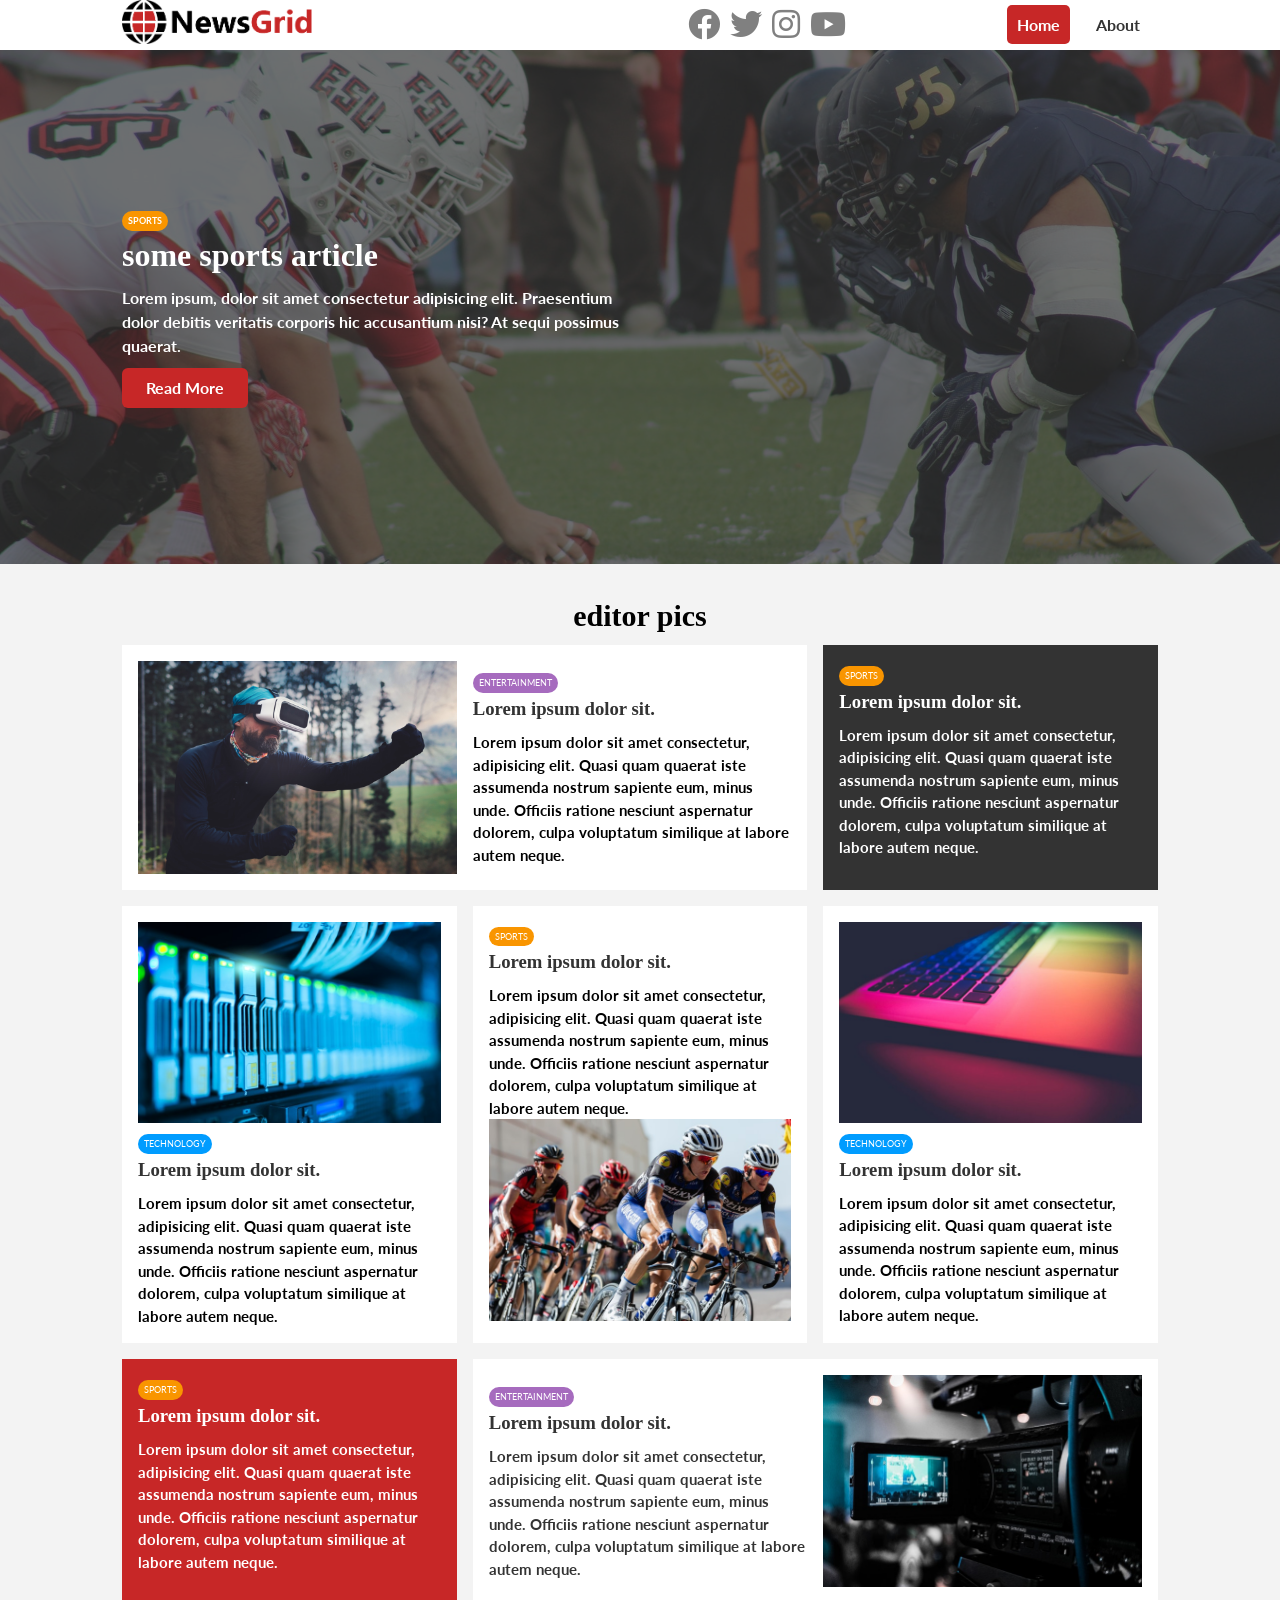
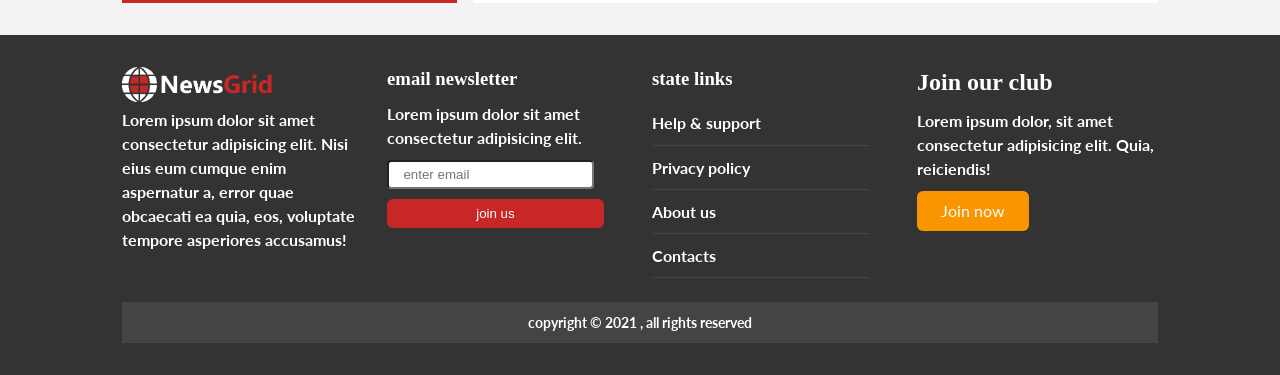
<file: index.html>
<!DOCTYPE html>
<html lang="en">
  <head>
    <meta charset="UTF-8" />
    <meta http-equiv="X-UA-Compatible" content="IE=edge" />
    <meta name="viewport" content="width=device-width, initial-scale=1.0" />
    <title>news Grid | welcome</title>
    <link rel="stylesheet" href="style.css" />
    <link rel="stylesheet" media="(max-width:768px)" href="mobile.css" />
    <link
      rel="stylesheet"
      href="https://pro.fontawesome.com/releases/v5.10.0/css/all.css"
      integrity="sha384-AYmEC3Yw5cVb3ZcuHtOA93w35dYTsvhLPVnYs9eStHfGJvOvKxVfELGroGkvsg+p"
      crossorigin="anonymous"
    />
    <link rel="preconnect" href="https://fonts.gstatic.com" />
    <link
      href="https://fonts.googleapis.com/css2?family=Lato:wght@100&family=Staatliches&display=swap"
      rel="stylesheet"
    />
    <link rel="shortcut icon" type="image/x-icon" href="favicon.ico" />
  </head>
  <body>
    <nav id="main-nav">
      <div class="container">
        <a href="index.html">
          <img src="./img/logo.png" alt="newsgrid" class="logo"
        /></a>
        <div class="social">
          <a href="http://facebook.com" target="_blank">
            <i class="fab fa-facebook fa-2x"> </i>
          </a>
          <a href="http://twitter.com" target="_blank">
            <i class="fab fa-twitter fa-2x"> </i>
          </a>
          <a href="http://instagram.com" target="_blank">
            <i class="fab fa-instagram fa-2x"> </i>
          </a>
          <a href="http://youtube.com" target="_blank">
            <i class="fab fa-youtube fa-2x"> </i>
          </a>
        </div>

        <ul>
          <li>
            <a href="index.html" class="current">Home</a>
          </li>
          <li>
            <a href="about.html">About</a>
          </li>
        </ul>
      </div>
    </nav>
    <!-- showcase -->
    <header id="showcase">
      <div class="container">
        <div class="showcase-container">
          <div class="showcase-content">
            <div class="category category-sports">sports</div>
            <h1>some sports article</h1>
            <p>
              Lorem ipsum, dolor sit amet consectetur adipisicing elit.
              Praesentium dolor debitis veritatis corporis hic accusantium nisi?
              At sequi possimus quaerat.
            </p>
            <a href="about.html" class="btn btn-primary">Read More</a>
          </div>
        </div>
      </div>
    </header>

    <!-- home articles -->
    <section id="home-articles" class="py-2">
      <div class="container">
        <h2>editor pics</h2>

        <div class="articles-container">
          <article class="card bg-light">
            <img src="./img/articles/ent1.jpg" alt="img" />
            <div>
              <div class="category category-ent">entertainment</div>

              <h3>
                <a href="article1.html" target="_blank"
                  >Lorem ipsum dolor sit.</a
                >
              </h3>

              <p>
                Lorem ipsum dolor sit amet consectetur, adipisicing elit. Quasi
                quam quaerat iste assumenda nostrum sapiente eum, minus unde.
                Officiis ratione nesciunt aspernatur dolorem, culpa voluptatum
                similique at labore autem neque.
              </p>
            </div>
          </article>

          <article class="card bg-dark">
            <div>
              <div class="category category-sports">sports</div>
            </div>
            <h3>
              <a href="article2.html" target="_blank" class="white"
                >Lorem ipsum dolor sit.</a
              >
            </h3>
            <p>
              Lorem ipsum dolor sit amet consectetur, adipisicing elit. Quasi
              quam quaerat iste assumenda nostrum sapiente eum, minus unde.
              Officiis ratione nesciunt aspernatur dolorem, culpa voluptatum
              similique at labore autem neque.
            </p>
          </article>

          <article class="card bg-light">
            <img src="./img/articles/tech1.jpg" alt="img" />
            <div>
              <div class="category category-tech">technology</div>
            </div>
            <h3>
              <a href="article3.html" target="_blank">Lorem ipsum dolor sit.</a>
            </h3>
            <p>
              Lorem ipsum dolor sit amet consectetur, adipisicing elit. Quasi
              quam quaerat iste assumenda nostrum sapiente eum, minus unde.
              Officiis ratione nesciunt aspernatur dolorem, culpa voluptatum
              similique at labore autem neque.
            </p>
          </article>

          <article class="card bg-light">
            <div>
              <div class="category category-sports">sports</div>
            </div>
            <h3>
              <a href="article4.html" target="_blank">Lorem ipsum dolor sit.</a>
            </h3>
            <p>
              Lorem ipsum dolor sit amet consectetur, adipisicing elit. Quasi
              quam quaerat iste assumenda nostrum sapiente eum, minus unde.
              Officiis ratione nesciunt aspernatur dolorem, culpa voluptatum
              similique at labore autem neque.
            </p>
            <img src="./img/articles/sports1.jpg" alt="img" />
          </article>

          <article class="card bg-light">
            <img src="./img/articles/tech2.jpg" alt="img" />
            <div>
              <div class="category category-tech">technology</div>
            </div>
            <h3>
              <a href="article5.html" target="_blank">Lorem ipsum dolor sit.</a>
            </h3>
            <p>
              Lorem ipsum dolor sit amet consectetur, adipisicing elit. Quasi
              quam quaerat iste assumenda nostrum sapiente eum, minus unde.
              Officiis ratione nesciunt aspernatur dolorem, culpa voluptatum
              similique at labore autem neque.
            </p>
          </article>

          <article class="card bg-primary">
            <div>
              <div class="category category-sports">sports</div>
            </div>
            <h3>
              <a href="article6.html" target="_blank" class="white"
                >Lorem ipsum dolor sit.</a
              >
            </h3>
            <p>
              Lorem ipsum dolor sit amet consectetur, adipisicing elit. Quasi
              quam quaerat iste assumenda nostrum sapiente eum, minus unde.
              Officiis ratione nesciunt aspernatur dolorem, culpa voluptatum
              similique at labore autem neque.
            </p>
          </article>

          <article class="card bg-light">
            <div>
              <div class="category category-ent">entertainment</div>

              <h3>
                <a href="article7.html" target="_blank"
                  >Lorem ipsum dolor sit.</a
                >
              </h3>
              <p class="cc">
                Lorem ipsum dolor sit amet consectetur, adipisicing elit. Quasi
                quam quaerat iste assumenda nostrum sapiente eum, minus unde.
                Officiis ratione nesciunt aspernatur dolorem, culpa voluptatum
                similique at labore autem neque.
              </p>
            </div>
            <img src="./img/articles/ent2.jpg" alt="img" />
          </article>
        </div>
      </div>
    </section>
    <!-- footer -->

    <footer id="main-footer" class="py-2">
      <div class="container footer-container">
        <div>
          <img src="./img/logo_light.png" alt="newsgrid" />
          <p>
            Lorem ipsum dolor sit amet consectetur adipisicing elit. Nisi eius
            eum cumque enim aspernatur a, error quae obcaecati ea quia, eos,
            voluptate tempore asperiores accusamus!
          </p>
        </div>

        <div>
          <h3>email newsletter</h3>
          <p>Lorem ipsum dolor sit amet consectetur adipisicing elit.</p>
          <form action="">
            <input type="email" name="" id="" placeholder="  enter email" />
            <input type="submit" value="join us" class="btn btn-primary" />
          </form>
        </div>
        <div>
          <h3>state links</h3>
          <ul class="list">
            <li><a href="#">Help & support</a></li>
            <li><a href="#">Privacy policy</a></li>
            <li><a href="#"> About us</a></li>
            <li><a href="#">Contacts</a></li>
          </ul>
        </div>
        <div>
          <h2>Join our club</h2>
          <p>
            Lorem ipsum dolor, sit amet consectetur adipisicing elit. Quia,
            reiciendis!
          </p>
          <a href="#" class="btn btn-secondary"> Join now</a>
        </div>

        <div>
          <p>copyright &copy; 2021 , all rights reserved</p>
        </div>
      </div>
    </footer>
  </body>
</html>
</file>
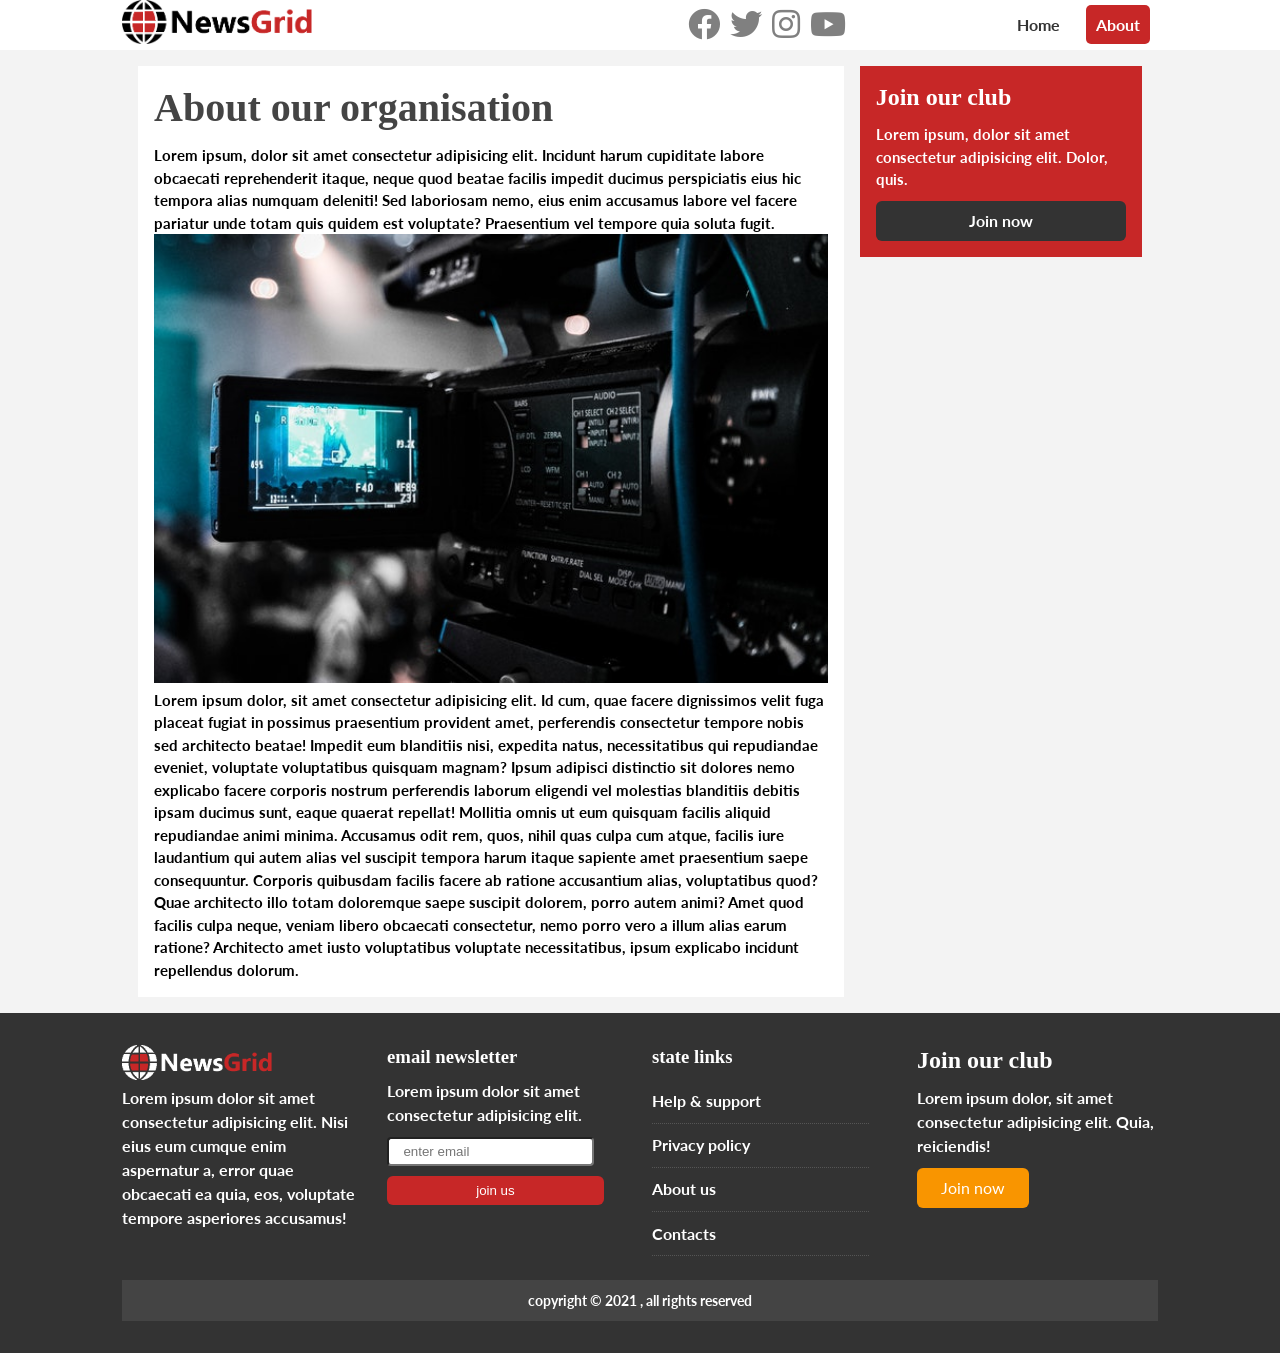
<file: about.html>
<!DOCTYPE html>
<html lang="en">
  <head>
    <meta charset="UTF-8" />
    <meta http-equiv="X-UA-Compatible" content="IE=edge" />
    <meta name="viewport" content="width=device-width, initial-scale=1.0" />
    <title>news Grid | About</title>
    <link rel="stylesheet" href="style.css" />
    <link rel="stylesheet" media=(max-width:768px) href="mobile.css" />
    <link
      rel="stylesheet"
      href="https://pro.fontawesome.com/releases/v5.10.0/css/all.css"
      integrity="sha384-AYmEC3Yw5cVb3ZcuHtOA93w35dYTsvhLPVnYs9eStHfGJvOvKxVfELGroGkvsg+p"
      crossorigin="anonymous"
    />
    <link rel="preconnect" href="https://fonts.gstatic.com" />
    <link
      href="https://fonts.googleapis.com/css2?family=Lato:wght@100&family=Staatliches&display=swap"
      rel="stylesheet"
    />
    <link rel="shortcut icon" type="image/x-icon" href="favicon.ico" />
  </head>
  <body>
    <nav id="main-nav">
      <div class="container">
        <a href="index.html">
          <img src="./img/logo.png" alt="newsgrid" class="logo"
        /></a>
        <div class="social">
          <a href="http://facebook.com" target="_blank">
            <i class="fab fa-facebook fa-2x"> </i>
          </a>
          <a href="http://twitter.com" target="_blank">
            <i class="fab fa-twitter fa-2x"> </i>
          </a>
          <a href="http://instagram.com" target="_blank">
            <i class="fab fa-instagram fa-2x"> </i>
          </a>
          <a href="http://youtube.com" target="_blank">
            <i class="fab fa-youtube fa-2x"> </i>
          </a>
        </div>

        <ul>
          <li>
            <a href="index.html">Home</a>
          </li>
          <li>
            <a href="about.html" class="current">About</a>
          </li>
        </ul>
      </div>
    </nav>

    <section id="about">
      <div class="container">
        <div class="page-container">
          <article class="card bg-light">
            <h1 class="l-heading">About our organisation</h1>
            <p>
              Lorem ipsum, dolor sit amet consectetur adipisicing elit. Incidunt
              harum cupiditate labore obcaecati reprehenderit itaque, neque quod
              beatae facilis impedit ducimus perspiciatis eius hic tempora alias
              numquam deleniti! Sed laboriosam nemo, eius enim accusamus labore
              vel facere pariatur unde totam quis quidem est voluptate?
              Praesentium vel tempore quia soluta fugit.
            </p>

            <img class="image" src="./img/articles/ent2.jpg" alt="" />

            <p>
              Lorem ipsum dolor, sit amet consectetur adipisicing elit. Id cum,
              quae facere dignissimos velit fuga placeat fugiat in possimus
              praesentium provident amet, perferendis consectetur tempore nobis
              sed architecto beatae! Impedit eum blanditiis nisi, expedita
              natus, necessitatibus qui repudiandae eveniet, voluptate
              voluptatibus quisquam magnam? Ipsum adipisci distinctio sit
              dolores nemo explicabo facere corporis nostrum perferendis laborum
              eligendi vel molestias blanditiis debitis ipsam ducimus sunt,
              eaque quaerat repellat! Mollitia omnis ut eum quisquam facilis
              aliquid repudiandae animi minima. Accusamus odit rem, quos, nihil
              quas culpa cum atque, facilis iure laudantium qui autem alias vel
              suscipit tempora harum itaque sapiente amet praesentium saepe
              consequuntur. Corporis quibusdam facilis facere ab ratione
              accusantium alias, voluptatibus quod? Quae architecto illo totam
              doloremque saepe suscipit dolorem, porro autem animi? Amet quod
              facilis culpa neque, veniam libero obcaecati consectetur, nemo
              porro vero a illum alias earum ratione? Architecto amet iusto
              voluptatibus voluptate necessitatibus, ipsum explicabo incidunt
              repellendus dolorum.
            </p>
          </article>
          <aside class="bg-primary card">
            <h2>Join our club</h2>
            <p>
              Lorem ipsum, dolor sit amet consectetur adipisicing elit. Dolor,
              quis.
            </p>
            <a href="#" class="btn btn-dark btn-block">Join now</a>
          </aside>
        </div>
      </div>
    </section>

    <!-- footer -->

    <footer id="main-footer" class="py-2">
      <div class="container footer-container">
        <div>
          <img src="./img/logo_light.png" alt="newsgrid" />
          <p>
            Lorem ipsum dolor sit amet consectetur adipisicing elit. Nisi eius
            eum cumque enim aspernatur a, error quae obcaecati ea quia, eos,
            voluptate tempore asperiores accusamus!
          </p>
        </div>

        <div>
          <h3>email newsletter</h3>
          <p>Lorem ipsum dolor sit amet consectetur adipisicing elit.</p>
          <form action="">
            <input type="email" name="" id="" placeholder="  enter email" />
            <input type="submit" value="join us" class="btn btn-primary" />
          </form>
        </div>
        <div>
          <h3>state links</h3>
          <ul class="list">
            <li><a href="#">Help & support</a></li>
            <li><a href="#">Privacy policy</a></li>
            <li><a href="#"> About us</a></li>
            <li><a href="#">Contacts</a></li>
          </ul>
        </div>
        <div>
          <h2>Join our club</h2>
          <p>
            Lorem ipsum dolor, sit amet consectetur adipisicing elit. Quia,
            reiciendis!
          </p>
          <a href="#" class="btn btn-secondary"> Join now</a>
        </div>

        <div>
          <p>copyright &copy; 2021 , all rights reserved</p>
        </div>
      </div>
    </footer>
  </body>
</html>
</file>
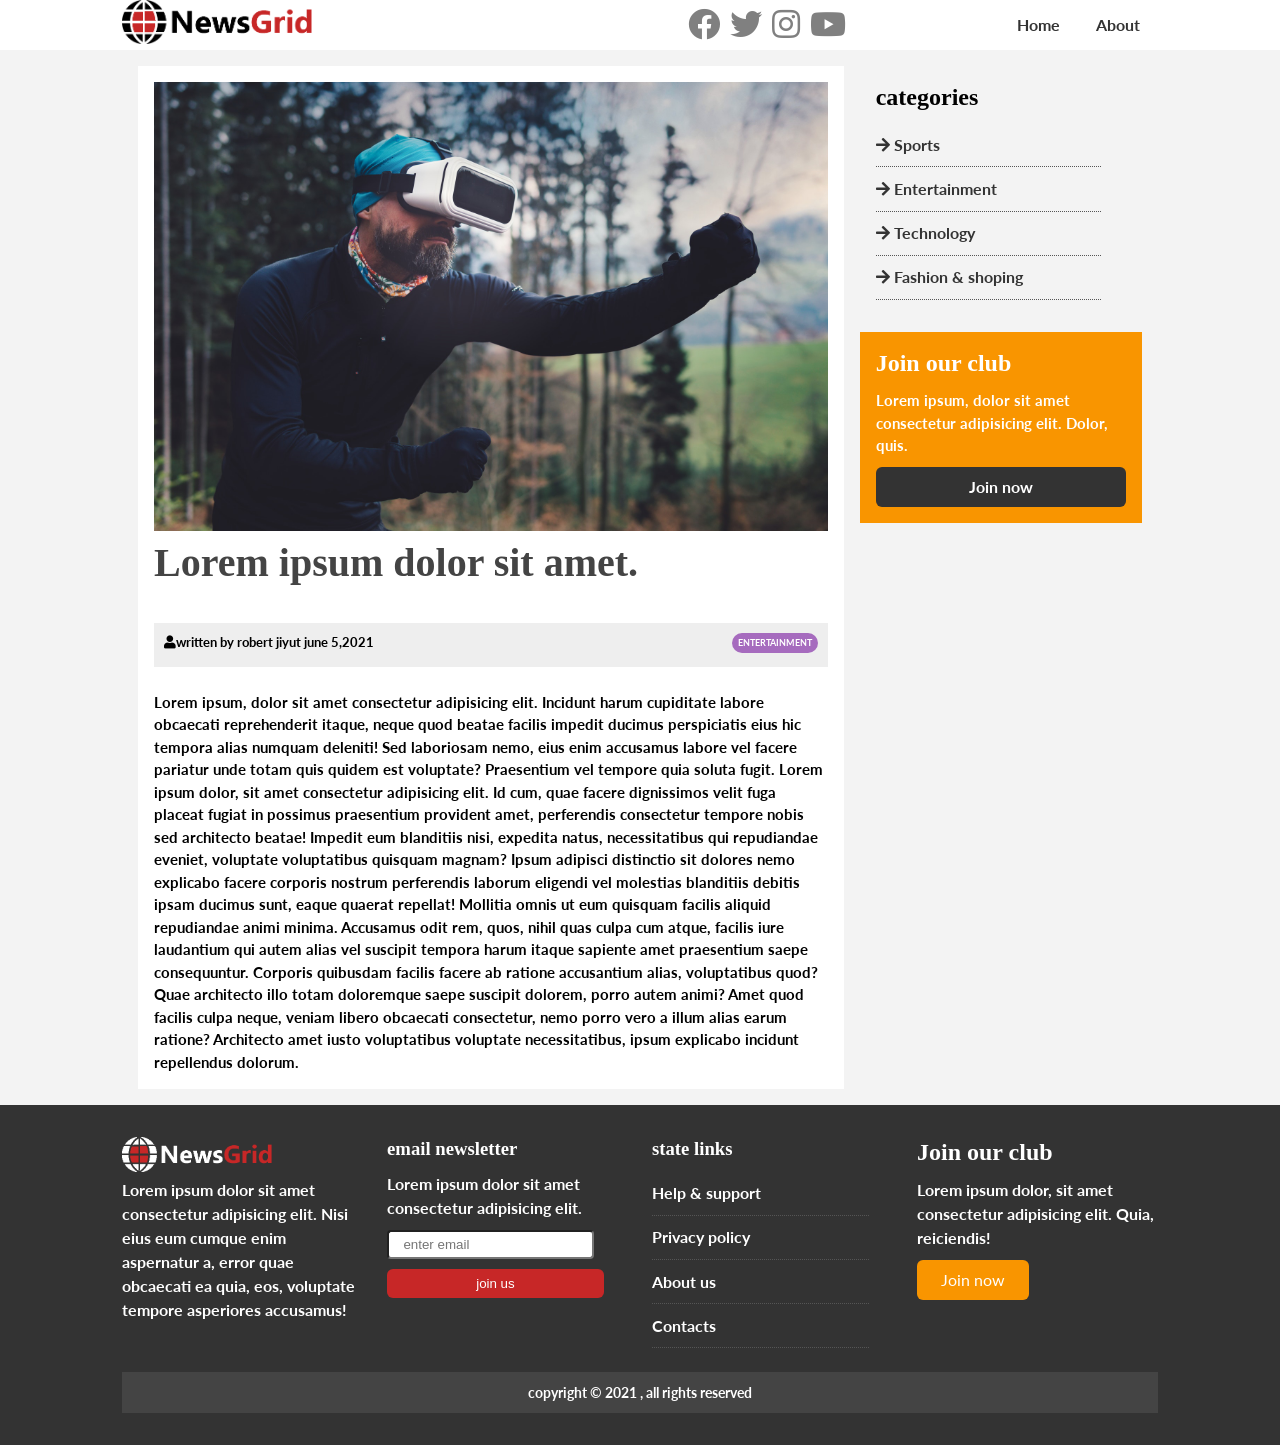
<file: article1.html>
<!DOCTYPE html>
<html lang="en">
  <head>
    <meta charset="UTF-8" />
    <meta http-equiv="X-UA-Compatible" content="IE=edge" />
    <meta name="viewport" content="width=device-width, initial-scale=1.0" />
    <title>news Grid |Entertainment</title>
    <link rel="stylesheet" href="style.css" />
    <link rel="stylesheet" media="(max-width:768px)" href="mobile.css" />
    <link
      rel="stylesheet"
      href="https://pro.fontawesome.com/releases/v5.10.0/css/all.css"
      integrity="sha384-AYmEC3Yw5cVb3ZcuHtOA93w35dYTsvhLPVnYs9eStHfGJvOvKxVfELGroGkvsg+p"
      crossorigin="anonymous"
    />
    <link rel="preconnect" href="https://fonts.gstatic.com" />
    <link
      href="https://fonts.googleapis.com/css2?family=Lato:wght@100&family=Staatliches&display=swap"
      rel="stylesheet"
    />
    <link rel="shortcut icon" type="image/x-icon" href="favicon.ico" />
  </head>
  <body>
    <nav id="main-nav">
      <div class="container">
        <a href="index.html">
          <img src="./img/logo.png" alt="newsgrid" class="logo"
        /></a>
        <div class="social">
          <a href="http://facebook.com" target="_blank">
            <i class="fab fa-facebook fa-2x"> </i>
          </a>
          <a href="http://twitter.com" target="_blank">
            <i class="fab fa-twitter fa-2x"> </i>
          </a>
          <a href="http://instagram.com" target="_blank">
            <i class="fab fa-instagram fa-2x"> </i>
          </a>
          <a href="http://youtube.com" target="_blank">
            <i class="fab fa-youtube fa-2x"> </i>
          </a>
        </div>

        <ul>
          <li>
            <a href="index.html">Home</a>
          </li>
          <li>
            <a href="about.html">About</a>
          </li>
        </ul>
      </div>
    </nav>

    <section id="article">
      <div class="container">
        <div class="page-container">
          <article class="card bg-light">
            <img src="./img/articles/ent1.jpg" alt="" />
            <h1 class="l-heading">Lorem ipsum dolor sit amet.</h1>

            <br />
            <div class="meta">
              <small>
                <i class="fa-user fas"></i>written by robert jiyut june 5,2021
              </small>
              <div class="category category-ent">Entertainment</div>
            </div>

            <br />
            <p>
              Lorem ipsum, dolor sit amet consectetur adipisicing elit. Incidunt
              harum cupiditate labore obcaecati reprehenderit itaque, neque quod
              beatae facilis impedit ducimus perspiciatis eius hic tempora alias
              numquam deleniti! Sed laboriosam nemo, eius enim accusamus labore
              vel facere pariatur unde totam quis quidem est voluptate?
              Praesentium vel tempore quia soluta fugit. Lorem ipsum dolor, sit
              amet consectetur adipisicing elit. Id cum, quae facere dignissimos
              velit fuga placeat fugiat in possimus praesentium provident amet,
              perferendis consectetur tempore nobis sed architecto beatae!
              Impedit eum blanditiis nisi, expedita natus, necessitatibus qui
              repudiandae eveniet, voluptate voluptatibus quisquam magnam? Ipsum
              adipisci distinctio sit dolores nemo explicabo facere corporis
              nostrum perferendis laborum eligendi vel molestias blanditiis
              debitis ipsam ducimus sunt, eaque quaerat repellat! Mollitia omnis
              ut eum quisquam facilis aliquid repudiandae animi minima.
              Accusamus odit rem, quos, nihil quas culpa cum atque, facilis iure
              laudantium qui autem alias vel suscipit tempora harum itaque
              sapiente amet praesentium saepe consequuntur. Corporis quibusdam
              facilis facere ab ratione accusantium alias, voluptatibus quod?
              Quae architecto illo totam doloremque saepe suscipit dolorem,
              porro autem animi? Amet quod facilis culpa neque, veniam libero
              obcaecati consectetur, nemo porro vero a illum alias earum
              ratione? Architecto amet iusto voluptatibus voluptate
              necessitatibus, ipsum explicabo incidunt repellendus dolorum.
            </p>
          </article>

          <aside id="categories" class="card">
            <h2>categories</h2>
            <ul class="list">
              <li>
                <a href=""> <i class="fas fa-arrow-right"> </i> Sports</a>
              </li>
              <li>
                <a href="">
                  <i class="fas fa-arrow-right"> </i> Entertainment</a
                >
              </li>
              <li>
                <a href=""> <i class="fas fa-arrow-right"> </i> Technology</a>
              </li>
              <li>
                <a href="">
                  <i class="fas fa-arrow-right"> </i> Fashion & shoping</a
                >
              </li>
            </ul>
          </aside>

          <aside class="bg-secondary card">
            <h2>Join our club</h2>
            <p>
              Lorem ipsum, dolor sit amet consectetur adipisicing elit. Dolor,
              quis.
            </p>
            <a href="#" class="btn btn-dark btn-block">Join now</a>
          </aside>
        </div>
      </div>
    </section>

    <!-- footer -->

    <footer id="main-footer" class="py-2">
      <div class="container footer-container">
        <div>
          <img src="./img/logo_light.png" alt="newsgrid" />
          <p>
            Lorem ipsum dolor sit amet consectetur adipisicing elit. Nisi eius
            eum cumque enim aspernatur a, error quae obcaecati ea quia, eos,
            voluptate tempore asperiores accusamus!
          </p>
        </div>

        <div>
          <h3>email newsletter</h3>
          <p>Lorem ipsum dolor sit amet consectetur adipisicing elit.</p>
          <form action="">
            <input type="email" name="" id="" placeholder="  enter email" />
            <input type="submit" value="join us" class="btn btn-primary" />
          </form>
        </div>
        <div>
          <h3>state links</h3>
          <ul class="list">
            <li><a href="#">Help & support</a></li>
            <li><a href="#">Privacy policy</a></li>
            <li><a href="#"> About us</a></li>
            <li><a href="#">Contacts</a></li>
          </ul>
        </div>
        <div>
          <h2>Join our club</h2>
          <p>
            Lorem ipsum dolor, sit amet consectetur adipisicing elit. Quia,
            reiciendis!
          </p>
          <a href="#" class="btn btn-secondary"> Join now</a>
        </div>

        <div>
          <p>copyright &copy; 2021 , all rights reserved</p>
        </div>
      </div>
    </footer>
  </body>
</html>
</file>
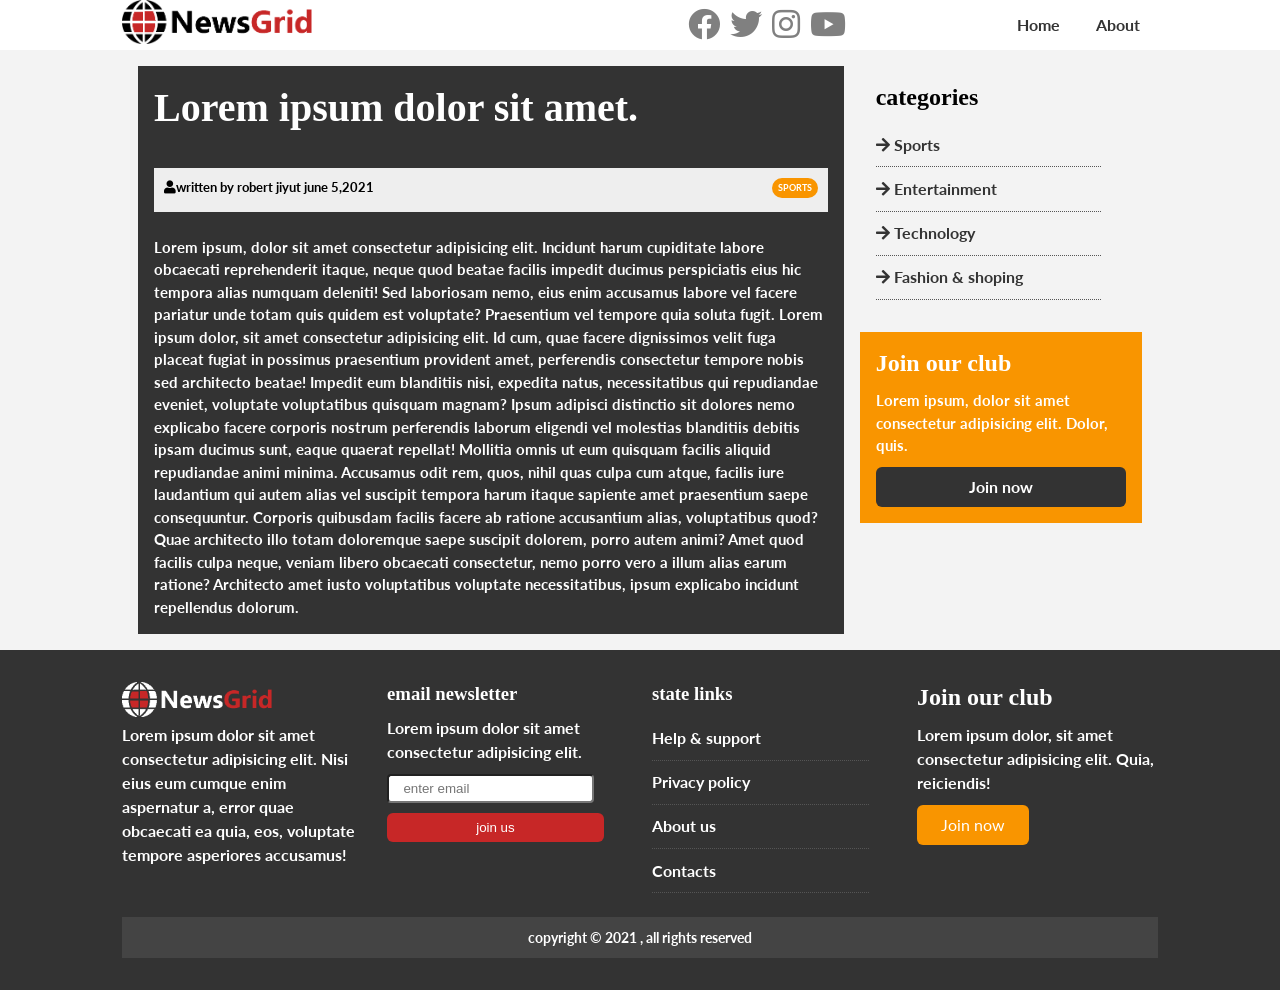
<file: article2.html>
<!DOCTYPE html>
<html lang="en">
  <head>
    <meta charset="UTF-8" />
    <meta http-equiv="X-UA-Compatible" content="IE=edge" />
    <meta name="viewport" content="width=device-width, initial-scale=1.0" />
    <title>news Grid | Sports</title>
    <link rel="stylesheet" href="style.css" />
    <link rel="stylesheet" media="(max-width:768px)" href="mobile.css" />
    <link
      rel="stylesheet"
      href="https://pro.fontawesome.com/releases/v5.10.0/css/all.css"
      integrity="sha384-AYmEC3Yw5cVb3ZcuHtOA93w35dYTsvhLPVnYs9eStHfGJvOvKxVfELGroGkvsg+p"
      crossorigin="anonymous"
    />
    <link rel="preconnect" href="https://fonts.gstatic.com" />
    <link
      href="https://fonts.googleapis.com/css2?family=Lato:wght@100&family=Staatliches&display=swap"
      rel="stylesheet"
    />
    <link rel="shortcut icon" type="image/x-icon" href="favicon.ico" />
  </head>
  <style>
     #article .card h1{
          color: white;
      }
      #article .card small{
          color: black;
      }
  </style>
  <body>
    <nav id="main-nav">
      <div class="container">
        <a href="index.html">
          <img src="./img/logo.png" alt="newsgrid" class="logo"
        /></a>
        <div class="social">
          <a href="http://facebook.com" target="_blank">
            <i class="fab fa-facebook fa-2x"> </i>
          </a>
          <a href="http://twitter.com" target="_blank">
            <i class="fab fa-twitter fa-2x"> </i>
          </a>
          <a href="http://instagram.com" target="_blank">
            <i class="fab fa-instagram fa-2x"> </i>
          </a>
          <a href="http://youtube.com" target="_blank">
            <i class="fab fa-youtube fa-2x"> </i>
          </a>
        </div>

        <ul>
          <li>
            <a href="index.html">Home</a>
          </li>
          <li>
            <a href="about.html">About</a>
          </li>
        </ul>
      </div>
    </nav>

    <section id="article">
      <div class="container">
        <div class="page-container">
          <article class="card bg-dark">
            
            <h1 class="l-heading">Lorem ipsum dolor sit amet.</h1>

            <br />
            <div class="meta">
              <small>
                <i class="fa-user fas"></i>written by robert jiyut june 5,2021
              </small>
              <div class="category category-sports">sports</div>
            </div>

            <br />
            <p>
              Lorem ipsum, dolor sit amet consectetur adipisicing elit. Incidunt
              harum cupiditate labore obcaecati reprehenderit itaque, neque quod
              beatae facilis impedit ducimus perspiciatis eius hic tempora alias
              numquam deleniti! Sed laboriosam nemo, eius enim accusamus labore
              vel facere pariatur unde totam quis quidem est voluptate?
              Praesentium vel tempore quia soluta fugit. Lorem ipsum dolor, sit
              amet consectetur adipisicing elit. Id cum, quae facere dignissimos
              velit fuga placeat fugiat in possimus praesentium provident amet,
              perferendis consectetur tempore nobis sed architecto beatae!
              Impedit eum blanditiis nisi, expedita natus, necessitatibus qui
              repudiandae eveniet, voluptate voluptatibus quisquam magnam? Ipsum
              adipisci distinctio sit dolores nemo explicabo facere corporis
              nostrum perferendis laborum eligendi vel molestias blanditiis
              debitis ipsam ducimus sunt, eaque quaerat repellat! Mollitia omnis
              ut eum quisquam facilis aliquid repudiandae animi minima.
              Accusamus odit rem, quos, nihil quas culpa cum atque, facilis iure
              laudantium qui autem alias vel suscipit tempora harum itaque
              sapiente amet praesentium saepe consequuntur. Corporis quibusdam
              facilis facere ab ratione accusantium alias, voluptatibus quod?
              Quae architecto illo totam doloremque saepe suscipit dolorem,
              porro autem animi? Amet quod facilis culpa neque, veniam libero
              obcaecati consectetur, nemo porro vero a illum alias earum
              ratione? Architecto amet iusto voluptatibus voluptate
              necessitatibus, ipsum explicabo incidunt repellendus dolorum.
            </p>
          </article>

          <aside id="categories" class="card">
            <h2>categories</h2>
            <ul class="list">
              <li>
                <a href=""> <i class="fas fa-arrow-right"> </i> Sports</a>
              </li>
              <li>
                <a href="">
                  <i class="fas fa-arrow-right"> </i> Entertainment</a
                >
              </li>
              <li>
                <a href=""> <i class="fas fa-arrow-right"> </i> Technology</a>
              </li>
              <li>
                <a href="">
                  <i class="fas fa-arrow-right"> </i> Fashion & shoping</a
                >
              </li>
            </ul>
          </aside>

          <aside class="bg-secondary card">
            <h2>Join our club</h2>
            <p>
              Lorem ipsum, dolor sit amet consectetur adipisicing elit. Dolor,
              quis.
            </p>
            <a href="#" class="btn btn-dark btn-block">Join now</a>
          </aside>
        </div>
      </div>
    </section>

    <!-- footer -->

    <footer id="main-footer" class="py-2">
      <div class="container footer-container">
        <div>
          <img src="./img/logo_light.png" alt="newsgrid" />
          <p>
            Lorem ipsum dolor sit amet consectetur adipisicing elit. Nisi eius
            eum cumque enim aspernatur a, error quae obcaecati ea quia, eos,
            voluptate tempore asperiores accusamus!
          </p>
        </div>

        <div>
          <h3>email newsletter</h3>
          <p>Lorem ipsum dolor sit amet consectetur adipisicing elit.</p>
          <form action="">
            <input type="email" name="" id="" placeholder="  enter email" />
            <input type="submit" value="join us" class="btn btn-primary" />
          </form>
        </div>
        <div>
          <h3>state links</h3>
          <ul class="list">
            <li><a href="#">Help & support</a></li>
            <li><a href="#">Privacy policy</a></li>
            <li><a href="#"> About us</a></li>
            <li><a href="#">Contacts</a></li>
          </ul>
        </div>
        <div>
          <h2>Join our club</h2>
          <p>
            Lorem ipsum dolor, sit amet consectetur adipisicing elit. Quia,
            reiciendis!
          </p>
          <a href="#" class="btn btn-secondary"> Join now</a>
        </div>

        <div>
          <p>copyright &copy; 2021 , all rights reserved</p>
        </div>
      </div>
    </footer>
  </body>
</html>
</file>
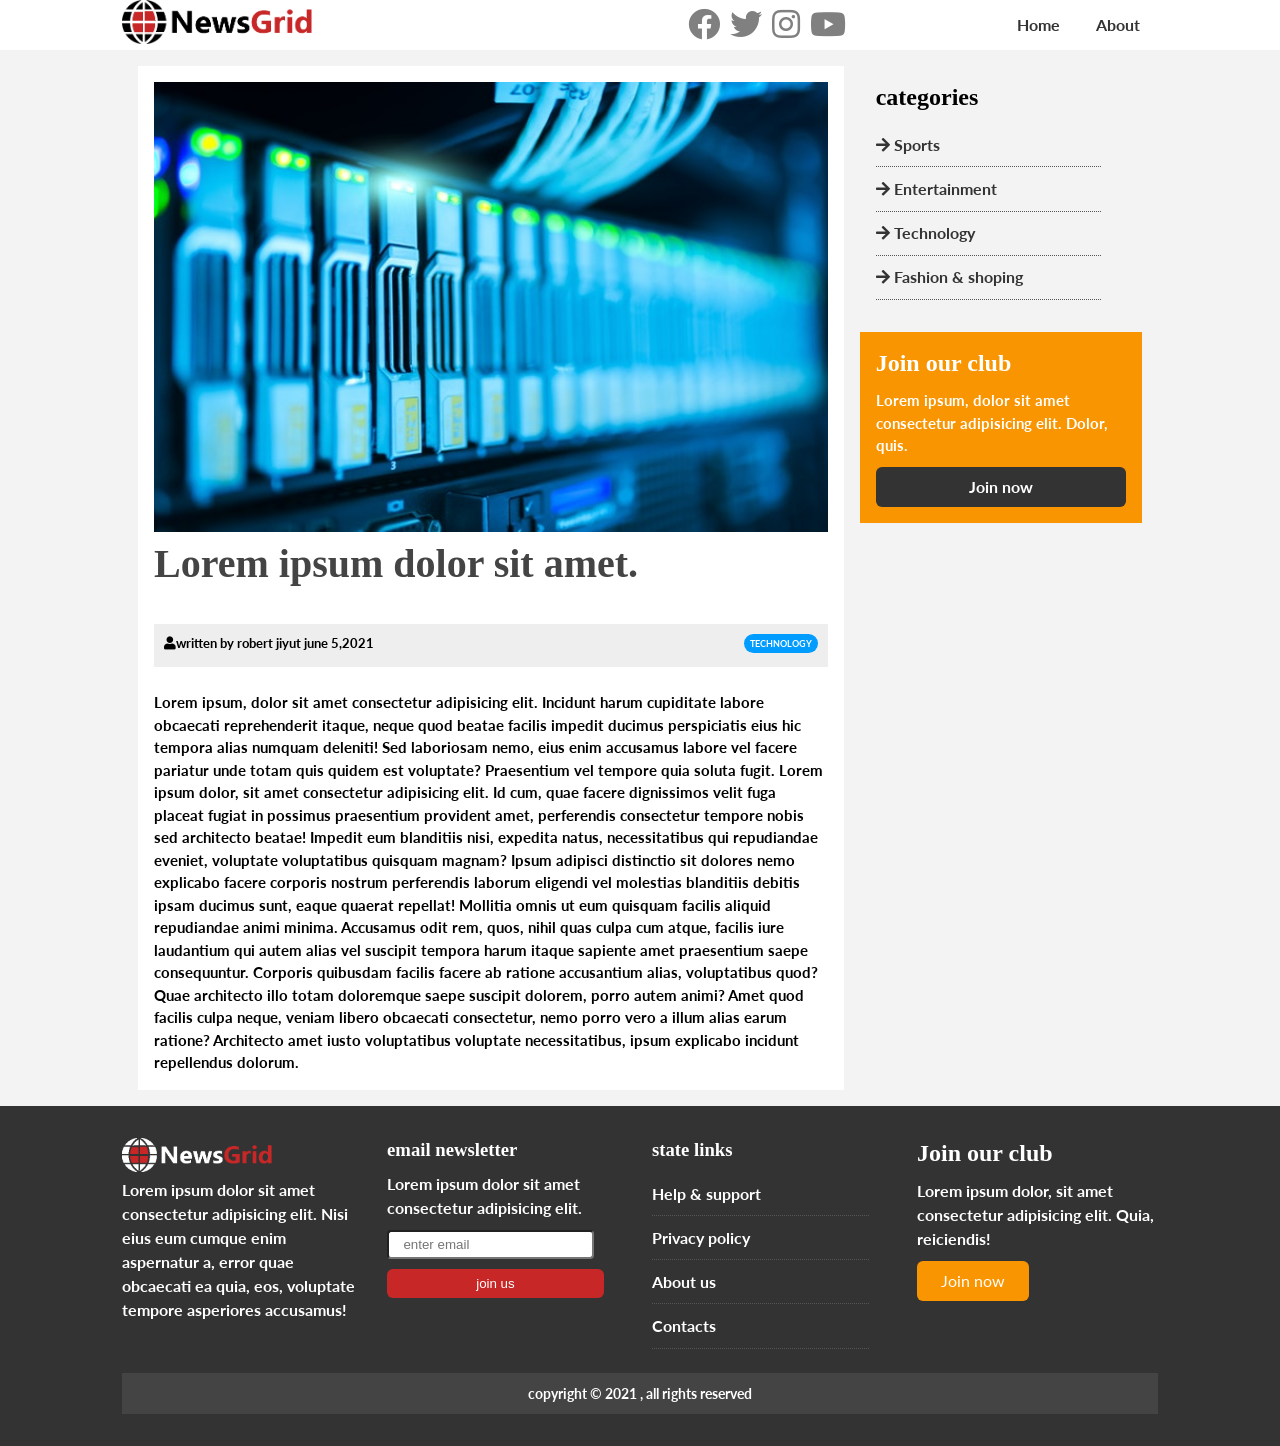
<file: article3.html>
<!DOCTYPE html>
<html lang="en">
  <head>
    <meta charset="UTF-8" />
    <meta http-equiv="X-UA-Compatible" content="IE=edge" />
    <meta name="viewport" content="width=device-width, initial-scale=1.0" />
    <title>news Grid | Technology</title>
    <link rel="stylesheet" href="style.css" />
    <link rel="stylesheet" media="(max-width:768px)" href="mobile.css" />
    <link
      rel="stylesheet"
      href="https://pro.fontawesome.com/releases/v5.10.0/css/all.css"
      integrity="sha384-AYmEC3Yw5cVb3ZcuHtOA93w35dYTsvhLPVnYs9eStHfGJvOvKxVfELGroGkvsg+p"
      crossorigin="anonymous"
    />
    <link rel="preconnect" href="https://fonts.gstatic.com" />
    <link
      href="https://fonts.googleapis.com/css2?family=Lato:wght@100&family=Staatliches&display=swap"
      rel="stylesheet"
    />
    <link rel="shortcut icon" type="image/x-icon" href="favicon.ico" />
  </head>
  <body>
    <nav id="main-nav">
      <div class="container">
        <a href="index.html">
          <img src="./img/logo.png" alt="newsgrid" class="logo"
        /></a>
        <div class="social">
          <a href="http://facebook.com" target="_blank">
            <i class="fab fa-facebook fa-2x"> </i>
          </a>
          <a href="http://twitter.com" target="_blank">
            <i class="fab fa-twitter fa-2x"> </i>
          </a>
          <a href="http://instagram.com" target="_blank">
            <i class="fab fa-instagram fa-2x"> </i>
          </a>
          <a href="http://youtube.com" target="_blank">
            <i class="fab fa-youtube fa-2x"> </i>
          </a>
        </div>

        <ul>
          <li>
            <a href="index.html">Home</a>
          </li>
          <li>
            <a href="about.html">About</a>
          </li>
        </ul>
      </div>
    </nav>

    <section id="article">
      <div class="container">
        <div class="page-container">
          <article class="card bg-light">
            <img src="./img/articles/tech1.jpg" alt="" />
            <h1 class="l-heading">Lorem ipsum dolor sit amet.</h1>

            <br />
            <div class="meta">
              <small>
                <i class="fa-user fas"></i>written by robert jiyut june 5,2021
              </small>
              <div class="category category-tech">Technology</div>
            </div>

            <br />
            <p>
              Lorem ipsum, dolor sit amet consectetur adipisicing elit. Incidunt
              harum cupiditate labore obcaecati reprehenderit itaque, neque quod
              beatae facilis impedit ducimus perspiciatis eius hic tempora alias
              numquam deleniti! Sed laboriosam nemo, eius enim accusamus labore
              vel facere pariatur unde totam quis quidem est voluptate?
              Praesentium vel tempore quia soluta fugit. Lorem ipsum dolor, sit
              amet consectetur adipisicing elit. Id cum, quae facere dignissimos
              velit fuga placeat fugiat in possimus praesentium provident amet,
              perferendis consectetur tempore nobis sed architecto beatae!
              Impedit eum blanditiis nisi, expedita natus, necessitatibus qui
              repudiandae eveniet, voluptate voluptatibus quisquam magnam? Ipsum
              adipisci distinctio sit dolores nemo explicabo facere corporis
              nostrum perferendis laborum eligendi vel molestias blanditiis
              debitis ipsam ducimus sunt, eaque quaerat repellat! Mollitia omnis
              ut eum quisquam facilis aliquid repudiandae animi minima.
              Accusamus odit rem, quos, nihil quas culpa cum atque, facilis iure
              laudantium qui autem alias vel suscipit tempora harum itaque
              sapiente amet praesentium saepe consequuntur. Corporis quibusdam
              facilis facere ab ratione accusantium alias, voluptatibus quod?
              Quae architecto illo totam doloremque saepe suscipit dolorem,
              porro autem animi? Amet quod facilis culpa neque, veniam libero
              obcaecati consectetur, nemo porro vero a illum alias earum
              ratione? Architecto amet iusto voluptatibus voluptate
              necessitatibus, ipsum explicabo incidunt repellendus dolorum.
            </p>
          </article>

          <aside id="categories" class="card ">
            <h2>categories</h2>
            <ul class="list">
              <li>
                <a href=""> <i class="fas fa-arrow-right"> </i> Sports</a>
              </li>
              <li>
                <a href="">
                  <i class="fas fa-arrow-right"> </i> Entertainment</a
                >
              </li>
              <li>
                <a href=""> <i class="fas fa-arrow-right"> </i> Technology</a>
              </li>
              <li>
                <a href="">
                  <i class="fas fa-arrow-right"> </i> Fashion & shoping</a
                >
              </li>
            </ul>
          </aside>

          <aside class="bg-secondary card">
            <h2>Join our club</h2>
            <p>
              Lorem ipsum, dolor sit amet consectetur adipisicing elit. Dolor,
              quis.
            </p>
            <a href="#" class="btn btn-dark btn-block">Join now</a>
          </aside>
        </div>
      </div>
    </section>

    <!-- footer -->

    <footer id="main-footer" class="py-2">
      <div class="container footer-container">
        <div>
          <img src="./img/logo_light.png" alt="newsgrid" />
          <p>
            Lorem ipsum dolor sit amet consectetur adipisicing elit. Nisi eius
            eum cumque enim aspernatur a, error quae obcaecati ea quia, eos,
            voluptate tempore asperiores accusamus!
          </p>
        </div>

        <div>
          <h3>email newsletter</h3>
          <p>Lorem ipsum dolor sit amet consectetur adipisicing elit.</p>
          <form action="">
            <input type="email" name="" id="" placeholder="  enter email" />
            <input type="submit" value="join us" class="btn btn-primary" />
          </form>
        </div>
        <div>
          <h3>state links</h3>
          <ul class="list">
            <li><a href="#">Help & support</a></li>
            <li><a href="#">Privacy policy</a></li>
            <li><a href="#"> About us</a></li>
            <li><a href="#">Contacts</a></li>
          </ul>
        </div>
        <div>
          <h2>Join our club</h2>
          <p>
            Lorem ipsum dolor, sit amet consectetur adipisicing elit. Quia,
            reiciendis!
          </p>
          <a href="#" class="btn btn-secondary"> Join now</a>
        </div>

        <div>
          <p>copyright &copy; 2021 , all rights reserved</p>
        </div>
      </div>
    </footer>
  </body>
</html>
</file>
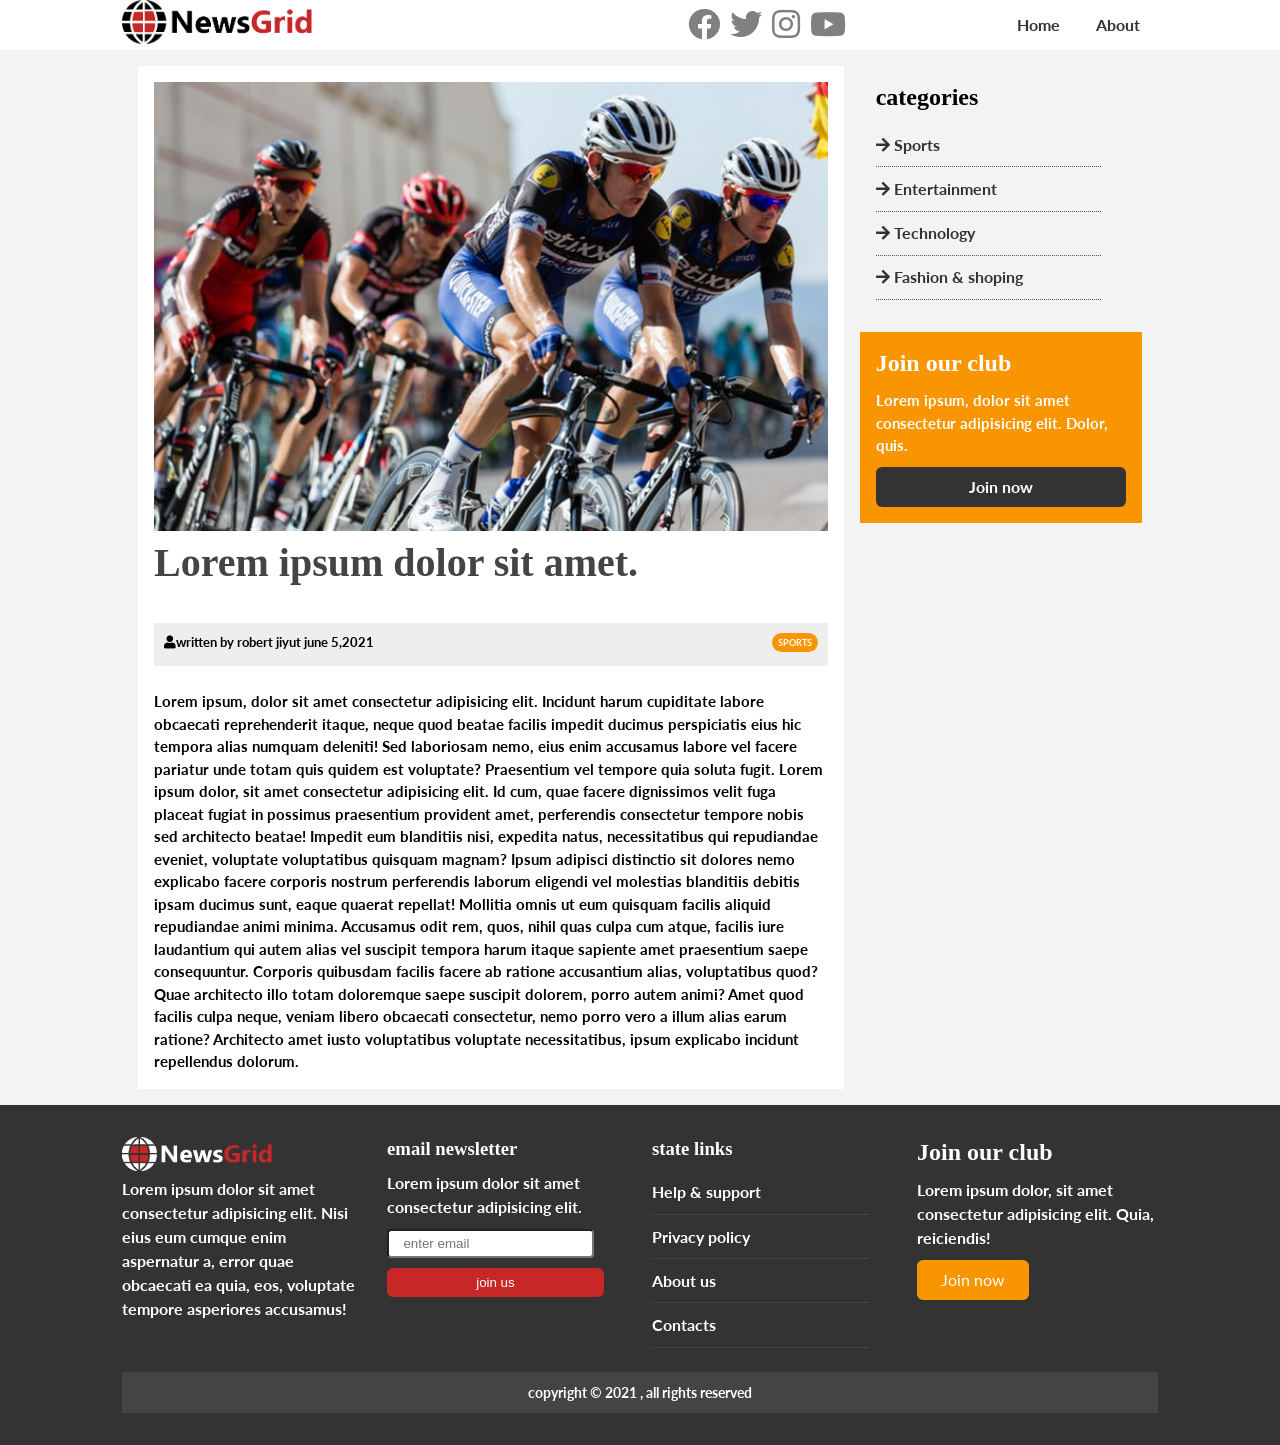
<file: article4.html>
<!DOCTYPE html>
<html lang="en">
  <head>
    <meta charset="UTF-8" />
    <meta http-equiv="X-UA-Compatible" content="IE=edge" />
    <meta name="viewport" content="width=device-width, initial-scale=1.0" />
    <title>news Grid | Sports</title>
    <link rel="stylesheet" href="style.css" />
    <link rel="stylesheet" media="(max-width:768px)" href="mobile.css" />
    <link
      rel="stylesheet"
      href="https://pro.fontawesome.com/releases/v5.10.0/css/all.css"
      integrity="sha384-AYmEC3Yw5cVb3ZcuHtOA93w35dYTsvhLPVnYs9eStHfGJvOvKxVfELGroGkvsg+p"
      crossorigin="anonymous"
    />
    <link rel="preconnect" href="https://fonts.gstatic.com" />
    <link
      href="https://fonts.googleapis.com/css2?family=Lato:wght@100&family=Staatliches&display=swap"
      rel="stylesheet"
    />
    <link rel="shortcut icon" type="image/x-icon" href="favicon.ico" />
  </head>
  <body>
    <nav id="main-nav">
      <div class="container">
        <a href="index.html">
          <img src="./img/logo.png" alt="newsgrid" class="logo"
        /></a>
        <div class="social">
          <a href="http://facebook.com" target="_blank">
            <i class="fab fa-facebook fa-2x"> </i>
          </a>
          <a href="http://twitter.com" target="_blank">
            <i class="fab fa-twitter fa-2x"> </i>
          </a>
          <a href="http://instagram.com" target="_blank">
            <i class="fab fa-instagram fa-2x"> </i>
          </a>
          <a href="http://youtube.com" target="_blank">
            <i class="fab fa-youtube fa-2x"> </i>
          </a>
        </div>

        <ul>
          <li>
            <a href="index.html">Home</a>
          </li>
          <li>
            <a href="about.html">About</a>
          </li>
        </ul>
      </div>
    </nav>

    <section id="article">
      <div class="container">
        <div class="page-container">
          <article class="card bg-light">
            <img src="./img/articles/sports1.jpg" alt="" />
            <h1 class="l-heading">Lorem ipsum dolor sit amet.</h1>

            <br />
            <div class="meta">
              <small>
                <i class="fa-user fas"></i>written by robert jiyut june 5,2021
              </small>
              <div class="category category-sports">Sports</div>
            </div>

            <br />
            <p>
              Lorem ipsum, dolor sit amet consectetur adipisicing elit. Incidunt
              harum cupiditate labore obcaecati reprehenderit itaque, neque quod
              beatae facilis impedit ducimus perspiciatis eius hic tempora alias
              numquam deleniti! Sed laboriosam nemo, eius enim accusamus labore
              vel facere pariatur unde totam quis quidem est voluptate?
              Praesentium vel tempore quia soluta fugit. Lorem ipsum dolor, sit
              amet consectetur adipisicing elit. Id cum, quae facere dignissimos
              velit fuga placeat fugiat in possimus praesentium provident amet,
              perferendis consectetur tempore nobis sed architecto beatae!
              Impedit eum blanditiis nisi, expedita natus, necessitatibus qui
              repudiandae eveniet, voluptate voluptatibus quisquam magnam? Ipsum
              adipisci distinctio sit dolores nemo explicabo facere corporis
              nostrum perferendis laborum eligendi vel molestias blanditiis
              debitis ipsam ducimus sunt, eaque quaerat repellat! Mollitia omnis
              ut eum quisquam facilis aliquid repudiandae animi minima.
              Accusamus odit rem, quos, nihil quas culpa cum atque, facilis iure
              laudantium qui autem alias vel suscipit tempora harum itaque
              sapiente amet praesentium saepe consequuntur. Corporis quibusdam
              facilis facere ab ratione accusantium alias, voluptatibus quod?
              Quae architecto illo totam doloremque saepe suscipit dolorem,
              porro autem animi? Amet quod facilis culpa neque, veniam libero
              obcaecati consectetur, nemo porro vero a illum alias earum
              ratione? Architecto amet iusto voluptatibus voluptate
              necessitatibus, ipsum explicabo incidunt repellendus dolorum.
            </p>
          </article>

          <aside id="categories" class="card">
            <h2>categories</h2>
            <ul class="list">
              <li>
                <a href=""> <i class="fas fa-arrow-right"> </i> Sports</a>
              </li>
              <li>
                <a href="">
                  <i class="fas fa-arrow-right"> </i> Entertainment</a
                >
              </li>
              <li>
                <a href=""> <i class="fas fa-arrow-right"> </i> Technology</a>
              </li>
              <li>
                <a href="">
                  <i class="fas fa-arrow-right"> </i> Fashion & shoping</a
                >
              </li>
            </ul>
          </aside>

          <aside class="bg-secondary card">
            <h2>Join our club</h2>
            <p>
              Lorem ipsum, dolor sit amet consectetur adipisicing elit. Dolor,
              quis.
            </p>
            <a href="#" class="btn btn-dark btn-block">Join now</a>
          </aside>
        </div>
      </div>
    </section>

    <!-- footer -->

    <footer id="main-footer" class="py-2">
      <div class="container footer-container">
        <div>
          <img src="./img/logo_light.png" alt="newsgrid" />
          <p>
            Lorem ipsum dolor sit amet consectetur adipisicing elit. Nisi eius
            eum cumque enim aspernatur a, error quae obcaecati ea quia, eos,
            voluptate tempore asperiores accusamus!
          </p>
        </div>

        <div>
          <h3>email newsletter</h3>
          <p>Lorem ipsum dolor sit amet consectetur adipisicing elit.</p>
          <form action="">
            <input type="email" name="" id="" placeholder="  enter email" />
            <input type="submit" value="join us" class="btn btn-primary" />
          </form>
        </div>
        <div>
          <h3>state links</h3>
          <ul class="list">
            <li><a href="#">Help & support</a></li>
            <li><a href="#">Privacy policy</a></li>
            <li><a href="#"> About us</a></li>
            <li><a href="#">Contacts</a></li>
          </ul>
        </div>
        <div>
          <h2>Join our club</h2>
          <p>
            Lorem ipsum dolor, sit amet consectetur adipisicing elit. Quia,
            reiciendis!
          </p>
          <a href="#" class="btn btn-secondary"> Join now</a>
        </div>

        <div>
          <p>copyright &copy; 2021 , all rights reserved</p>
        </div>
      </div>
    </footer>
  </body>
</html>
</file>
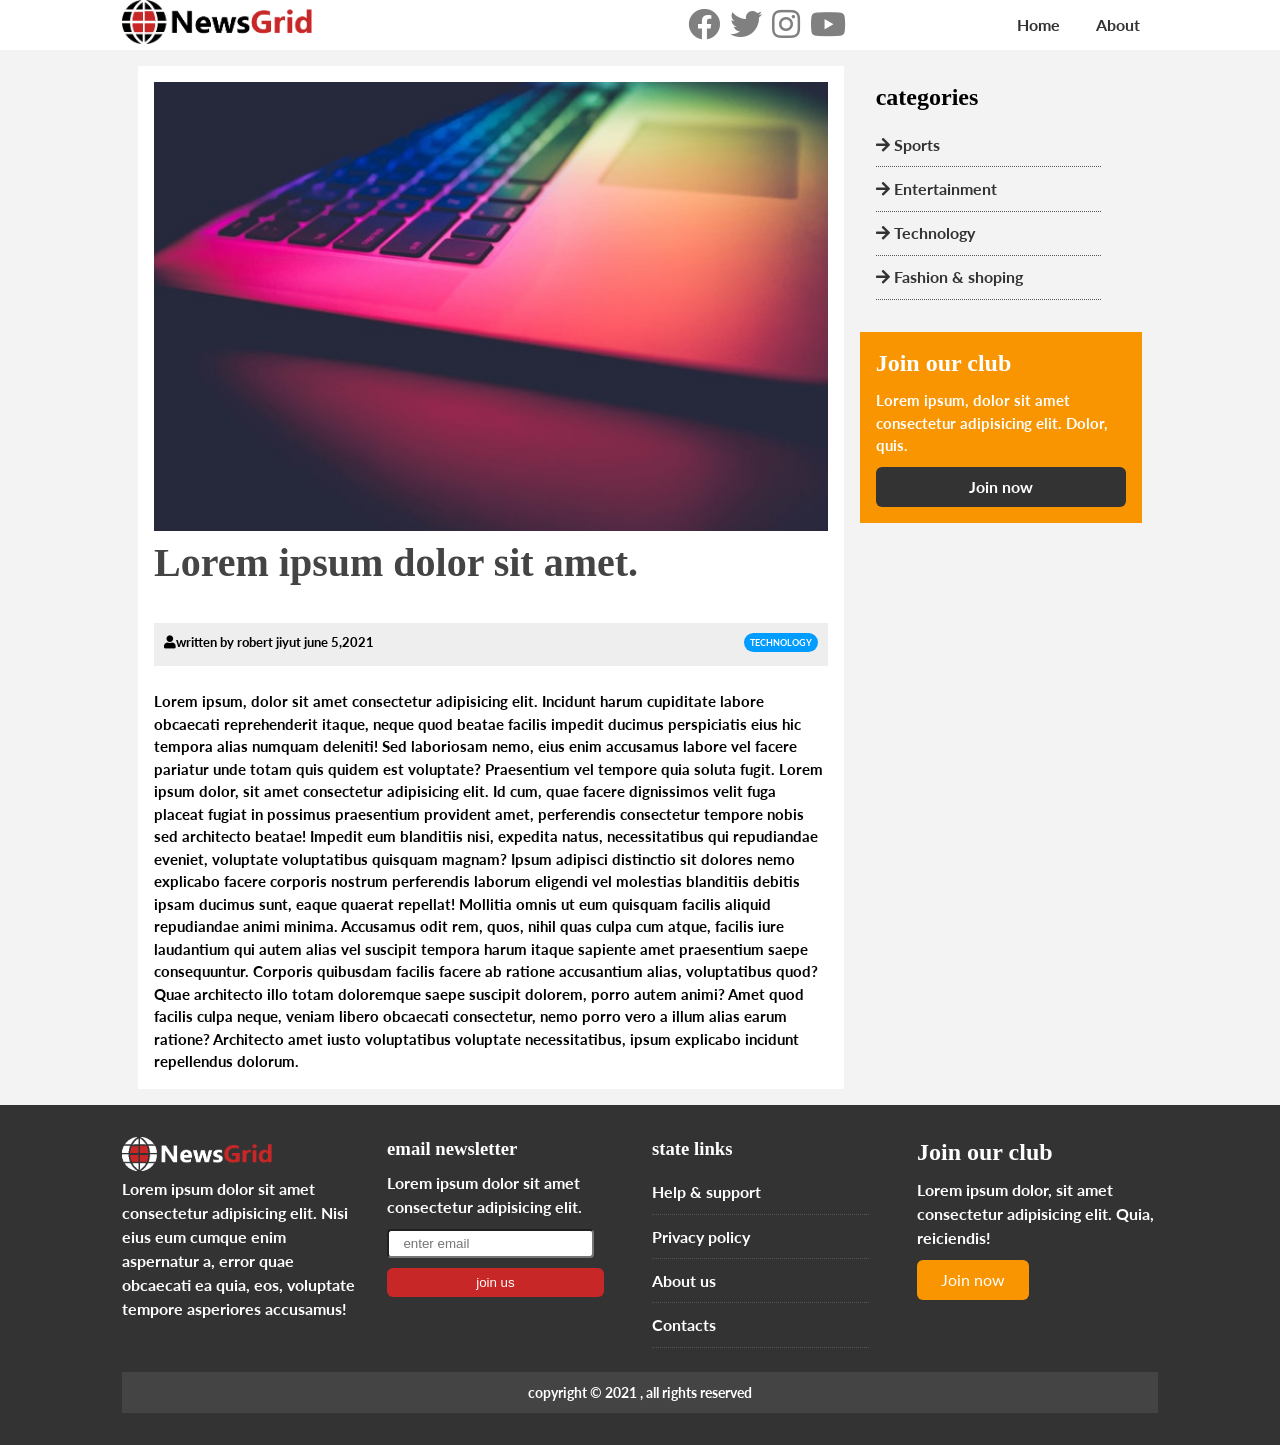
<file: article5.html>
<!DOCTYPE html>
<html lang="en">
  <head>
    <meta charset="UTF-8" />
    <meta http-equiv="X-UA-Compatible" content="IE=edge" />
    <meta name="viewport" content="width=device-width, initial-scale=1.0" />
    <title>news Grid | Technology</title>
    <link rel="stylesheet" href="style.css" />
    <link rel="stylesheet" media="(max-width:768px)" href="mobile.css" />
    <link
      rel="stylesheet"
      href="https://pro.fontawesome.com/releases/v5.10.0/css/all.css"
      integrity="sha384-AYmEC3Yw5cVb3ZcuHtOA93w35dYTsvhLPVnYs9eStHfGJvOvKxVfELGroGkvsg+p"
      crossorigin="anonymous"
    />
    <link rel="preconnect" href="https://fonts.gstatic.com" />
    <link
      href="https://fonts.googleapis.com/css2?family=Lato:wght@100&family=Staatliches&display=swap"
      rel="stylesheet"
    />
    <link rel="shortcut icon" type="image/x-icon" href="favicon.ico" />
  </head>
  <body>
    <nav id="main-nav">
      <div class="container">
        <a href="index.html">
          <img src="./img/logo.png" alt="newsgrid" class="logo"
        /></a>
        <div class="social">
          <a href="http://facebook.com" target="_blank">
            <i class="fab fa-facebook fa-2x"> </i>
          </a>
          <a href="http://twitter.com" target="_blank">
            <i class="fab fa-twitter fa-2x"> </i>
          </a>
          <a href="http://instagram.com" target="_blank">
            <i class="fab fa-instagram fa-2x"> </i>
          </a>
          <a href="http://youtube.com" target="_blank">
            <i class="fab fa-youtube fa-2x"> </i>
          </a>
        </div>

        <ul>
          <li>
            <a href="index.html">Home</a>
          </li>
          <li>
            <a href="about.html">About</a>
          </li>
        </ul>
      </div>
    </nav>

    <section id="article">
      <div class="container">
        <div class="page-container">
          <article class="card bg-light">
            <img src="./img/articles/tech2.jpg" alt="" />
            <h1 class="l-heading">Lorem ipsum dolor sit amet.</h1>

            <br />
            <div class="meta">
              <small>
                <i class="fa-user fas"></i>written by robert jiyut june 5,2021
              </small>
              <div class="category category-tech">Technology</div>
            </div>

            <br />
            <p>
              Lorem ipsum, dolor sit amet consectetur adipisicing elit. Incidunt
              harum cupiditate labore obcaecati reprehenderit itaque, neque quod
              beatae facilis impedit ducimus perspiciatis eius hic tempora alias
              numquam deleniti! Sed laboriosam nemo, eius enim accusamus labore
              vel facere pariatur unde totam quis quidem est voluptate?
              Praesentium vel tempore quia soluta fugit. Lorem ipsum dolor, sit
              amet consectetur adipisicing elit. Id cum, quae facere dignissimos
              velit fuga placeat fugiat in possimus praesentium provident amet,
              perferendis consectetur tempore nobis sed architecto beatae!
              Impedit eum blanditiis nisi, expedita natus, necessitatibus qui
              repudiandae eveniet, voluptate voluptatibus quisquam magnam? Ipsum
              adipisci distinctio sit dolores nemo explicabo facere corporis
              nostrum perferendis laborum eligendi vel molestias blanditiis
              debitis ipsam ducimus sunt, eaque quaerat repellat! Mollitia omnis
              ut eum quisquam facilis aliquid repudiandae animi minima.
              Accusamus odit rem, quos, nihil quas culpa cum atque, facilis iure
              laudantium qui autem alias vel suscipit tempora harum itaque
              sapiente amet praesentium saepe consequuntur. Corporis quibusdam
              facilis facere ab ratione accusantium alias, voluptatibus quod?
              Quae architecto illo totam doloremque saepe suscipit dolorem,
              porro autem animi? Amet quod facilis culpa neque, veniam libero
              obcaecati consectetur, nemo porro vero a illum alias earum
              ratione? Architecto amet iusto voluptatibus voluptate
              necessitatibus, ipsum explicabo incidunt repellendus dolorum.
            </p>
          </article>

          <aside id="categories" class="card">
            <h2>categories</h2>
            <ul class="list">
              <li>
                <a href=""> <i class="fas fa-arrow-right"> </i> Sports</a>
              </li>
              <li>
                <a href="">
                  <i class="fas fa-arrow-right"> </i> Entertainment</a
                >
              </li>
              <li>
                <a href=""> <i class="fas fa-arrow-right"> </i> Technology</a>
              </li>
              <li>
                <a href="">
                  <i class="fas fa-arrow-right"> </i> Fashion & shoping</a
                >
              </li>
            </ul>
          </aside>

          <aside class="bg-secondary card">
            <h2>Join our club</h2>
            <p>
              Lorem ipsum, dolor sit amet consectetur adipisicing elit. Dolor,
              quis.
            </p>
            <a href="#" class="btn btn-dark btn-block">Join now</a>
          </aside>
        </div>
      </div>
    </section>

    <!-- footer -->

    <footer id="main-footer" class="py-2">
      <div class="container footer-container">
        <div>
          <img src="./img/logo_light.png" alt="newsgrid" />
          <p>
            Lorem ipsum dolor sit amet consectetur adipisicing elit. Nisi eius
            eum cumque enim aspernatur a, error quae obcaecati ea quia, eos,
            voluptate tempore asperiores accusamus!
          </p>
        </div>

        <div>
          <h3>email newsletter</h3>
          <p>Lorem ipsum dolor sit amet consectetur adipisicing elit.</p>
          <form action="">
            <input type="email" name="" id="" placeholder="  enter email" />
            <input type="submit" value="join us" class="btn btn-primary" />
          </form>
        </div>
        <div>
          <h3>state links</h3>
          <ul class="list">
            <li><a href="#">Help & support</a></li>
            <li><a href="#">Privacy policy</a></li>
            <li><a href="#"> About us</a></li>
            <li><a href="#">Contacts</a></li>
          </ul>
        </div>
        <div>
          <h2>Join our club</h2>
          <p>
            Lorem ipsum dolor, sit amet consectetur adipisicing elit. Quia,
            reiciendis!
          </p>
          <a href="#" class="btn btn-secondary"> Join now</a>
        </div>

        <div>
          <p>copyright &copy; 2021 , all rights reserved</p>
        </div>
      </div>
    </footer>
  </body>
</html>
</file>
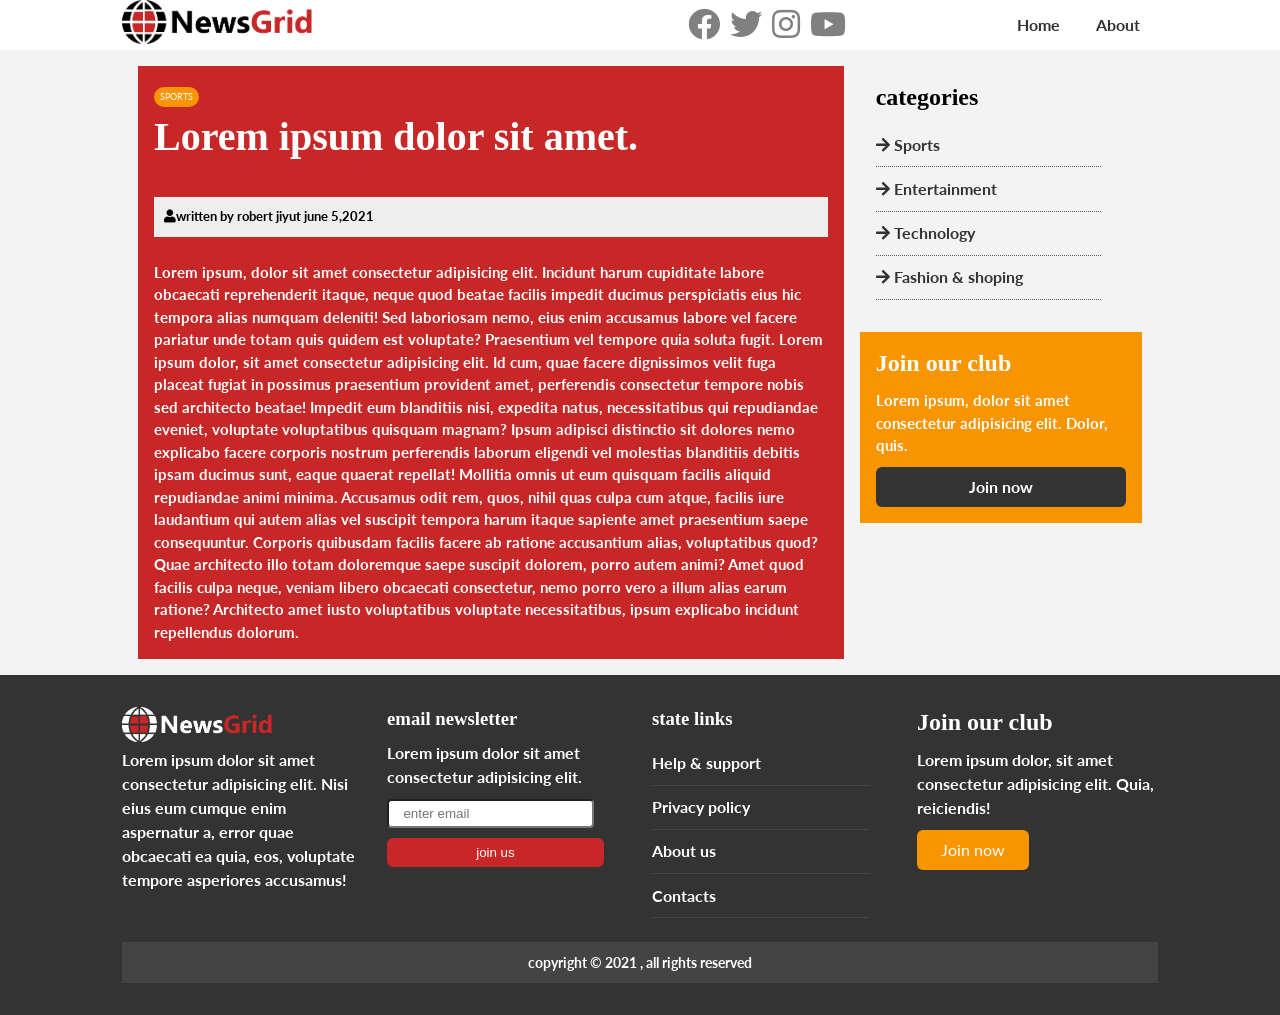
<file: article6.html>
<!DOCTYPE html>
<html lang="en">
  <head>
    <meta charset="UTF-8" />
    <meta http-equiv="X-UA-Compatible" content="IE=edge" />
    <meta name="viewport" content="width=device-width, initial-scale=1.0" />
    <title>news Grid | Sports</title>
    <link rel="stylesheet" href="style.css" />
    <link rel="stylesheet" media="(max-width:768px)" href="mobile.css" />
    <link
      rel="stylesheet"
      href="https://pro.fontawesome.com/releases/v5.10.0/css/all.css"
      integrity="sha384-AYmEC3Yw5cVb3ZcuHtOA93w35dYTsvhLPVnYs9eStHfGJvOvKxVfELGroGkvsg+p"
      crossorigin="anonymous"
    />
    <link rel="preconnect" href="https://fonts.gstatic.com" />
    <link
      href="https://fonts.googleapis.com/css2?family=Lato:wght@100&family=Staatliches&display=swap"
      rel="stylesheet"
    />
    <link rel="shortcut icon" type="image/x-icon" href="favicon.ico" />
    <style>
      #article .page-container h1 {
        color: white;
      }
      #article .page-container small {
        color: black;
      }
    </style>
  </head>
  <body>
    <nav id="main-nav">
      <div class="container">
        <a href="index.html">
          <img src="./img/logo.png" alt="newsgrid" class="logo"
        /></a>
        <div class="social">
          <a href="http://facebook.com" target="_blank">
            <i class="fab fa-facebook fa-2x"> </i>
          </a>
          <a href="http://twitter.com" target="_blank">
            <i class="fab fa-twitter fa-2x"> </i>
          </a>
          <a href="http://instagram.com" target="_blank">
            <i class="fab fa-instagram fa-2x"> </i>
          </a>
          <a href="http://youtube.com" target="_blank">
            <i class="fab fa-youtube fa-2x"> </i>
          </a>
        </div>

        <ul>
          <li>
            <a href="index.html">Home</a>
          </li>
          <li>
            <a href="about.html">About</a>
          </li>
        </ul>
      </div>
    </nav>

    <section id="article">
      <div class="container">
        <div class="page-container">
          <article class="card bg-primary">
            <div class="category category-sports">sports</div>
            <h1 class="l-heading">Lorem ipsum dolor sit amet.</h1>

            <br />
            <div class="meta">
              <small>
                <i class="fa-user fas"></i>written by robert jiyut june 5,2021
              </small>
            </div>

            <br />
            <p>
              Lorem ipsum, dolor sit amet consectetur adipisicing elit. Incidunt
              harum cupiditate labore obcaecati reprehenderit itaque, neque quod
              beatae facilis impedit ducimus perspiciatis eius hic tempora alias
              numquam deleniti! Sed laboriosam nemo, eius enim accusamus labore
              vel facere pariatur unde totam quis quidem est voluptate?
              Praesentium vel tempore quia soluta fugit. Lorem ipsum dolor, sit
              amet consectetur adipisicing elit. Id cum, quae facere dignissimos
              velit fuga placeat fugiat in possimus praesentium provident amet,
              perferendis consectetur tempore nobis sed architecto beatae!
              Impedit eum blanditiis nisi, expedita natus, necessitatibus qui
              repudiandae eveniet, voluptate voluptatibus quisquam magnam? Ipsum
              adipisci distinctio sit dolores nemo explicabo facere corporis
              nostrum perferendis laborum eligendi vel molestias blanditiis
              debitis ipsam ducimus sunt, eaque quaerat repellat! Mollitia omnis
              ut eum quisquam facilis aliquid repudiandae animi minima.
              Accusamus odit rem, quos, nihil quas culpa cum atque, facilis iure
              laudantium qui autem alias vel suscipit tempora harum itaque
              sapiente amet praesentium saepe consequuntur. Corporis quibusdam
              facilis facere ab ratione accusantium alias, voluptatibus quod?
              Quae architecto illo totam doloremque saepe suscipit dolorem,
              porro autem animi? Amet quod facilis culpa neque, veniam libero
              obcaecati consectetur, nemo porro vero a illum alias earum
              ratione? Architecto amet iusto voluptatibus voluptate
              necessitatibus, ipsum explicabo incidunt repellendus dolorum.
            </p>
          </article>

          <aside id="categories" class="card">
            <h2>categories</h2>
            <ul class="list">
              <li>
                <a href=""> <i class="fas fa-arrow-right"> </i> Sports</a>
              </li>
              <li>
                <a href="">
                  <i class="fas fa-arrow-right"> </i> Entertainment</a
                >
              </li>
              <li>
                <a href=""> <i class="fas fa-arrow-right"> </i> Technology</a>
              </li>
              <li>
                <a href="">
                  <i class="fas fa-arrow-right"> </i> Fashion & shoping</a
                >
              </li>
            </ul>
          </aside>

          <aside class="bg-secondary card">
            <h2>Join our club</h2>
            <p>
              Lorem ipsum, dolor sit amet consectetur adipisicing elit. Dolor,
              quis.
            </p>
            <a href="#" class="btn btn-dark btn-block">Join now</a>
          </aside>
        </div>
      </div>
    </section>

    <!-- footer -->

    <footer id="main-footer" class="py-2">
      <div class="container footer-container">
        <div>
          <img src="./img/logo_light.png" alt="newsgrid" />
          <p>
            Lorem ipsum dolor sit amet consectetur adipisicing elit. Nisi eius
            eum cumque enim aspernatur a, error quae obcaecati ea quia, eos,
            voluptate tempore asperiores accusamus!
          </p>
        </div>

        <div>
          <h3>email newsletter</h3>
          <p>Lorem ipsum dolor sit amet consectetur adipisicing elit.</p>
          <form action="">
            <input type="email" name="" id="" placeholder="  enter email" />
            <input type="submit" value="join us" class="btn btn-primary" />
          </form>
        </div>
        <div>
          <h3>state links</h3>
          <ul class="list">
            <li><a href="#">Help & support</a></li>
            <li><a href="#">Privacy policy</a></li>
            <li><a href="#"> About us</a></li>
            <li><a href="#">Contacts</a></li>
          </ul>
        </div>
        <div>
          <h2>Join our club</h2>
          <p>
            Lorem ipsum dolor, sit amet consectetur adipisicing elit. Quia,
            reiciendis!
          </p>
          <a href="#" class="btn btn-secondary"> Join now</a>
        </div>

        <div>
          <p>copyright &copy; 2021 , all rights reserved</p>
        </div>
      </div>
    </footer>
  </body>
</html>
</file>
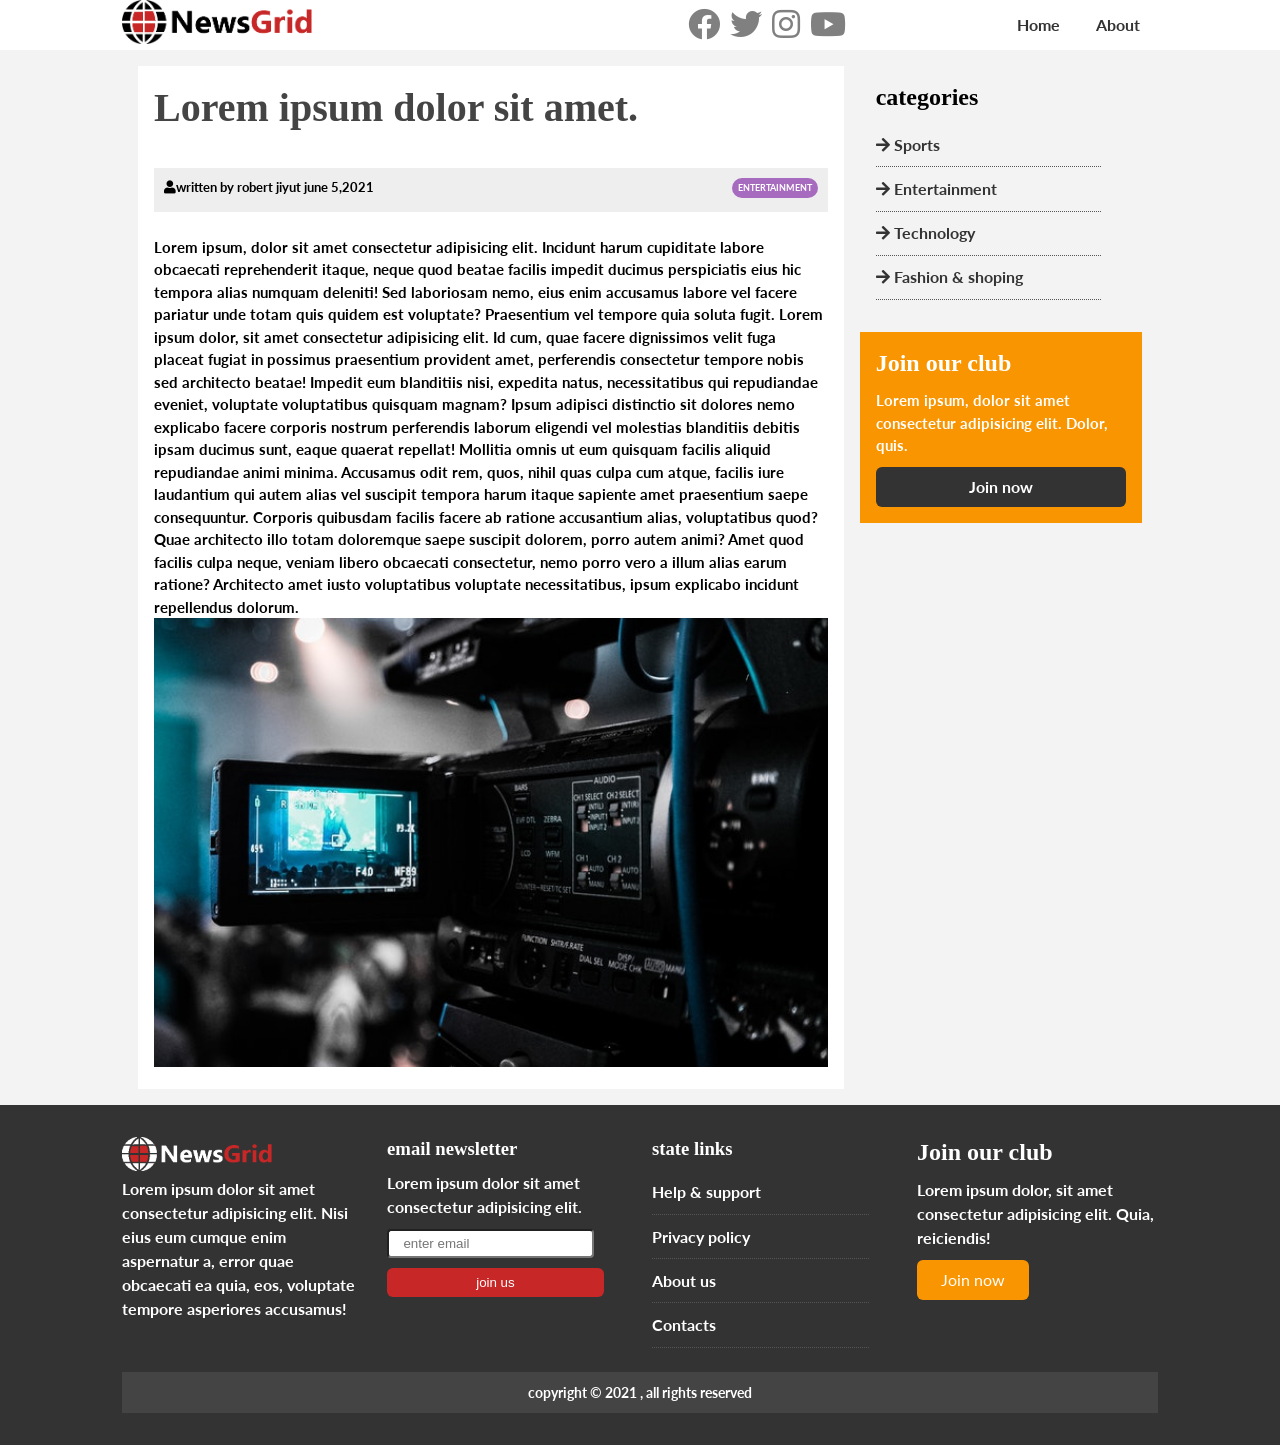
<file: article7.html>
<!DOCTYPE html>
<html lang="en">
  <head>
    <meta charset="UTF-8" />
    <meta http-equiv="X-UA-Compatible" content="IE=edge" />
    <meta name="viewport" content="width=device-width, initial-scale=1.0" />
    <title>news Grid | Entertainment</title>
    <link rel="stylesheet" href="style.css" />
    <link rel="stylesheet" media="(max-width:768px)" href="mobile.css" />
    <link
      rel="stylesheet"
      href="https://pro.fontawesome.com/releases/v5.10.0/css/all.css"
      integrity="sha384-AYmEC3Yw5cVb3ZcuHtOA93w35dYTsvhLPVnYs9eStHfGJvOvKxVfELGroGkvsg+p"
      crossorigin="anonymous"
    />
    <link rel="preconnect" href="https://fonts.gstatic.com" />
    <link
      href="https://fonts.googleapis.com/css2?family=Lato:wght@100&family=Staatliches&display=swap"
      rel="stylesheet"
    />
    <link rel="shortcut icon" type="image/x-icon" href="favicon.ico" />
  </head>
  <body>
    <nav id="main-nav">
      <div class="container">
        <a href="index.html">
          <img src="./img/logo.png" alt="newsgrid" class="logo"
        /></a>
        <div class="social">
          <a href="http://facebook.com" target="_blank">
            <i class="fab fa-facebook fa-2x"> </i>
          </a>
          <a href="http://twitter.com" target="_blank">
            <i class="fab fa-twitter fa-2x"> </i>
          </a>
          <a href="http://instagram.com" target="_blank">
            <i class="fab fa-instagram fa-2x"> </i>
          </a>
          <a href="http://youtube.com" target="_blank">
            <i class="fab fa-youtube fa-2x"> </i>
          </a>
        </div>

        <ul>
          <li>
            <a href="index.html">Home</a>
          </li>
          <li>
            <a href="about.html">About</a>
          </li>
        </ul>
      </div>
    </nav>

    <section id="article">
      <div class="container">
        <div class="page-container">
          <article class="card bg-light">
            
            <h1 class="l-heading">Lorem ipsum dolor sit amet.</h1>

            <br />
            <div class="meta">
              <small>
                <i class="fa-user fas"></i>written by robert jiyut june 5,2021
              </small>
              <div class="category category-ent">Entertainment</div>
            </div>

            <br />
            <p>
              Lorem ipsum, dolor sit amet consectetur adipisicing elit. Incidunt
              harum cupiditate labore obcaecati reprehenderit itaque, neque quod
              beatae facilis impedit ducimus perspiciatis eius hic tempora alias
              numquam deleniti! Sed laboriosam nemo, eius enim accusamus labore
              vel facere pariatur unde totam quis quidem est voluptate?
              Praesentium vel tempore quia soluta fugit. Lorem ipsum dolor, sit
              amet consectetur adipisicing elit. Id cum, quae facere dignissimos
              velit fuga placeat fugiat in possimus praesentium provident amet,
              perferendis consectetur tempore nobis sed architecto beatae!
              Impedit eum blanditiis nisi, expedita natus, necessitatibus qui
              repudiandae eveniet, voluptate voluptatibus quisquam magnam? Ipsum
              adipisci distinctio sit dolores nemo explicabo facere corporis
              nostrum perferendis laborum eligendi vel molestias blanditiis
              debitis ipsam ducimus sunt, eaque quaerat repellat! Mollitia omnis
              ut eum quisquam facilis aliquid repudiandae animi minima.
              Accusamus odit rem, quos, nihil quas culpa cum atque, facilis iure
              laudantium qui autem alias vel suscipit tempora harum itaque
              sapiente amet praesentium saepe consequuntur. Corporis quibusdam
              facilis facere ab ratione accusantium alias, voluptatibus quod?
              Quae architecto illo totam doloremque saepe suscipit dolorem,
              porro autem animi? Amet quod facilis culpa neque, veniam libero
              obcaecati consectetur, nemo porro vero a illum alias earum
              ratione? Architecto amet iusto voluptatibus voluptate
              necessitatibus, ipsum explicabo incidunt repellendus dolorum.
            </p>
            <img src="./img/articles/ent2.jpg" alt="" />
          </article>

          <aside id="categories" class="card">
            <h2>categories</h2>
            <ul class="list">
              <li>
                <a href=""> <i class="fas fa-arrow-right"> </i> Sports</a>
              </li>
              <li>
                <a href="">
                  <i class="fas fa-arrow-right"> </i> Entertainment</a
                >
              </li>
              <li>
                <a href=""> <i class="fas fa-arrow-right"> </i> Technology</a>
              </li>
              <li>
                <a href="">
                  <i class="fas fa-arrow-right"> </i> Fashion & shoping</a
                >
              </li>
            </ul>
          </aside>

          <aside class="bg-secondary card">
            <h2>Join our club</h2>
            <p>
              Lorem ipsum, dolor sit amet consectetur adipisicing elit. Dolor,
              quis.
            </p>
            <a href="#" class="btn btn-dark btn-block">Join now</a>
          </aside>
        </div>
      </div>
    </section>

    <!-- footer -->

    <footer id="main-footer" class="py-2">
      <div class="container footer-container">
        <div>
          <img src="./img/logo_light.png" alt="newsgrid" />
          <p>
            Lorem ipsum dolor sit amet consectetur adipisicing elit. Nisi eius
            eum cumque enim aspernatur a, error quae obcaecati ea quia, eos,
            voluptate tempore asperiores accusamus!
          </p>
        </div>

        <div>
          <h3>email newsletter</h3>
          <p>Lorem ipsum dolor sit amet consectetur adipisicing elit.</p>
          <form action="">
            <input type="email" name="" id="" placeholder="  enter email" />
            <input type="submit" value="join us" class="btn btn-primary" />
          </form>
        </div>
        <div>
          <h3>state links</h3>
          <ul class="list">
            <li><a href="#">Help & support</a></li>
            <li><a href="#">Privacy policy</a></li>
            <li><a href="#"> About us</a></li>
            <li><a href="#">Contacts</a></li>
          </ul>
        </div>
        <div>
          <h2>Join our club</h2>
          <p>
            Lorem ipsum dolor, sit amet consectetur adipisicing elit. Quia,
            reiciendis!
          </p>
          <a href="#" class="btn btn-secondary"> Join now</a>
        </div>

        <div>
          <p>copyright &copy; 2021 , all rights reserved</p>
        </div>
      </div>
    </footer>
  </body>
</html>
</file>
<file: style.css>
:root {
  --primary-color: #c72727;
  --secondary-color: #f99500;
  --light-color: #f3f3f3;
  --dark-color: #333;
  --max-width: 1100px;
}

.category {
  --sport-color: #f99500;
  --ent-color: #a66bbe;
  --tech-color: #009cff;
}

/* reset */
* {
  margin: 0;
  padding: 0;
  box-sizing: border-box;
}
body {
  font-family: "lato", sans-serif;
  line-height: 1.5;
  background: var(--light-color);
}
a {
  text-decoration: none;
  color: #333;
}

ul {
  list-style-type: none;
}
img {
  width: 100%;
}

h1,
h2,
h3,
h4,
h5,
h6 {
  font-family: "saatliches", cursive;
  margin-bottom: 10px;
  line-height: 1.3;
}

/* utility */
.container {
  max-width: var(--max-width);
  margin: auto;
  padding: 0 2rem;
  overflow: hidden;
}

.category {
  text-transform: uppercase;
  display: inline-block;
  color: white;
  font-size: 9px;
  border-radius: 14px;
  padding: 3px 6px;
  margin-bottom: 4px;
}

.category-sports {
  background: var(--sport-color);
}
.category-ent {
  background: var(--ent-color);
}
.category-tech {
  background: var(--tech-color);
}

p{
  /* color: black; */
  font-weight:bold;
}
.btn {
  display: inline-block;
  border: none;
  background: var(--dark-color);
  color: white;
  padding: 0.5rem 1.5rem;
  margin-top: 10px;
  border-radius: 6px;
  transition: opacity 0.2s ease-in-out;
}
.btn:hover {
  opacity: 0.9;
}
.btn-light {
  background: var(--light-color);
}

.btn-primary {
  background: var(--primary-color);
}

.btn-secondary {
  background: var(--secondary-color);
}
.btn-block {
  display: block;
  width: 100%;
  text-align: center;
  font-weight: bold;
}
.bg-dark {
  background-color: var(--dark-color);
  color: white;
}
.bg-light {
  background: white;
}
.bg-primary {
  background: var(--primary-color);
  color: white;
}
.bg-secondary {
  background: var(--secondary-color);
  color: white;
}
.cc{
  color: #333;
}
.py-1 {
  padding: 1.5rem 0;
}
.py-2 {
  padding: 2rem 0;
}
.py-3 {
  padding: 3rem 0;
}
.p-1 {
  padding: 1.5rem;
}
.p-2 {
  padding: 2rem;
}
.p-3 {
  padding: 3rem;
}
.white {
  color: white;
}
.l-heading {
  font-size: 2.5rem;
  color: #444;
}
.list li {
  width: 90%;
  padding: 0.6rem 0;
  border-bottom: 1px dotted #555;
  font-weight: bold;
}

.list li a:hover {
  color: var(--primary-color) !important;
}

/* navigation */
#main-nav {
  background: white;
  position: sticky;
  top: 0;
  z-index: 2;
}
#main-nav .container {
  display: grid;
  grid-template-columns: 6fr 3fr 2fr;
  align-items: center;
  grid-gap: 20px;
}
#main-nav .logo {
  width: 190px;
}
#main-nav ul {
  display: flex;
  justify-content: end;
}

#main-nav ul li a {
  padding: 10px;
  margin: 0 8px;

  border-radius: 5px;
  font-weight: bold;
}
#main-nav ul li a:hover,
#main-nav ul li a.current {
  background: var(--primary-color);
  color: white;
}


#main-nav .social i {
  align-self: center;
  color: gray;
  margin: 0 3px;
}
#main-nav .social i:hover {
  color: var(--primary-color);
}

/* showcase */
#showcase {
  background: #333;
  color: white;
  position: relative;
  padding: 2rem;
  font-weight: bold;
}

#showcase::before {
  content: "";
  background: url(./img/featured.jpg) no-repeat center center/cover;
  position: absolute;
  top: 0;
  left: 0;
  width: 100%;
  height: 100%;
  opacity: 0.3;
}
#showcase .showcase-container {
  height: 50vh;
  display: grid;
  grid-template-columns: repeat(2, 1fr);
  justify-content: center;
  align-items: center;
}
#showcase .showcase-content {
  z-index: 1;
}

/* home articles */

#home-articles h2 {
  text-align: center;
  font-size: 30px;
}
.card {
  /* background: white; */
  padding: 1rem;
}

.card p {
  font-size: 15px;
}
#home-articles .articles-container {
  display: grid;
  grid-template-columns: repeat(3, 1fr);
  grid-gap: 1rem;
}

#home-articles .articles-container > *:first-child,
#home-articles .articles-container > *:last-child {
  display: grid;
  grid-template-columns: repeat(2, 1fr);
  grid-gap: 1rem;
  grid-column: 1 / span 2;
  align-items: center;
}
#home-articles .articles-container > *:last-child {
  /* display: grid;
  grid-template-columns: repeat(2, 1fr);
  grid-gap: 1rem;
  grid-column: 1 / span 2;
  align-items: center; */
  grid-column: 2 / span 2;
}

/* footer */
#main-footer {
  background: #333;
  color: white;
}
#main-footer img {
  width: 150px;
}

#main-footer a {
  color: white;
}
#main-footer .footer-container {
  display: grid;
  grid-template-columns: repeat(4, 1fr);
  grid-gap: 1.5rem;
}
#main-footer .footer-container > *:last-child {
  grid-column: 1 / span 4;
  background: #444;
  padding: 10px;
  text-align: center;
  font-size: 14px;
}

#main-footer .footer-container input[type="email"] {
  width: 86%;
  border-radius: 4px;
  padding: 5px 7px;
  margin: 10px 0 0 0;
  outline: none;
}

#main-footer .footer-container input[type="submit"] {
  width: 90%;
  padding: 7px;
}

/* about page */
.page-container {
  display: grid;
  grid-template-columns: 5fr 2fr;
  margin: 1rem;
  grid-gap: 1rem;
}
.page-container p .image {
  align-items: center;
  width: 50%;
  margin: 15px;
  box-shadow: 1px 1px 3px #444, -1px -1px 3px #444;
}

.page-container > *:first-child {
  grid-row: 1 / span 3;
}

/* article */
#article .meta {
  background: #eee;
  display: flex;
  justify-content: space-between;
  padding: 10px 10px;
  font-weight: bold;
}
</file>
<file: mobile.css>
#main-nav .social i {
  display: none;
}
/* #showcase .showcase-container {
    grid-template-columns:  1fr;

} */
#home-articles .articles-container {
  grid-template-columns: repeat(2, 1fr);
}

#home-articles .articles-container > *:first-child,
#home-articles .articles-container > *:last-child {
  grid-template-columns: 1fr;
}
#home-articles .articles-container > *:last-child {
  grid-column: 2 / span 1;
}

#main-footer .footer-container {
  display: grid;
  grid-template-columns: repeat(2, 1fr);
}

#main-footer .footer-container > *:last-child {
  grid-column: 1 / span 2;
}

@media (min-width: 545px) and (max-width: 730px) {
  /* article page */
  aside .list li a {
    font-size: 14px;
  }
}

@media (max-width: 535px) {
  /* navbar */

  #main-nav .container {
    grid-template-columns: 3fr 2fr 1fr;
    grid-gap: 8px;
  }
  #main-nav .logo {
    width: 110px;
  }

  #main-nav ul li a {
    padding: 5px;
    font-size: 0.8rem;
    margin: 0 3px;
  }

  /* showcase */

  #showcase .showcase-container {
    grid-template-columns: 1fr;
  }
  
  /* home-articles */

  #home-articles h2 {
    font-size: 18px;
  }
  #home-articles .articles-container {
    grid-template-columns: 1fr;
    grid-gap: 1rem;
  }
  #home-articles .articles-container > *:first-child,
  #home-articles .articles-container > *:last-child {
    grid-template-columns: 1fr;
    grid-column: 1 / span 1;
  }

  /* footer */
  #main-footer .footer-container {
    grid-template-columns: 1fr;
    grid-gap: 2.5rem;
  }

  #main-footer .footer-container > *:last-child {
    grid-column: 1 / span 1;
  }

  /* about page */
  .page-container {
    grid-template-columns: 1fr;
  }
  #article .page-container h1 {
    font-size: 25px;
  }
  #article .meta {
    flex-direction: column;
    justify-content: center;
    text-align: center;
  }
  #article .meta div {
    width: 53%;
    align-self: center;
    margin: 5px 0;
  }
}
</file>
